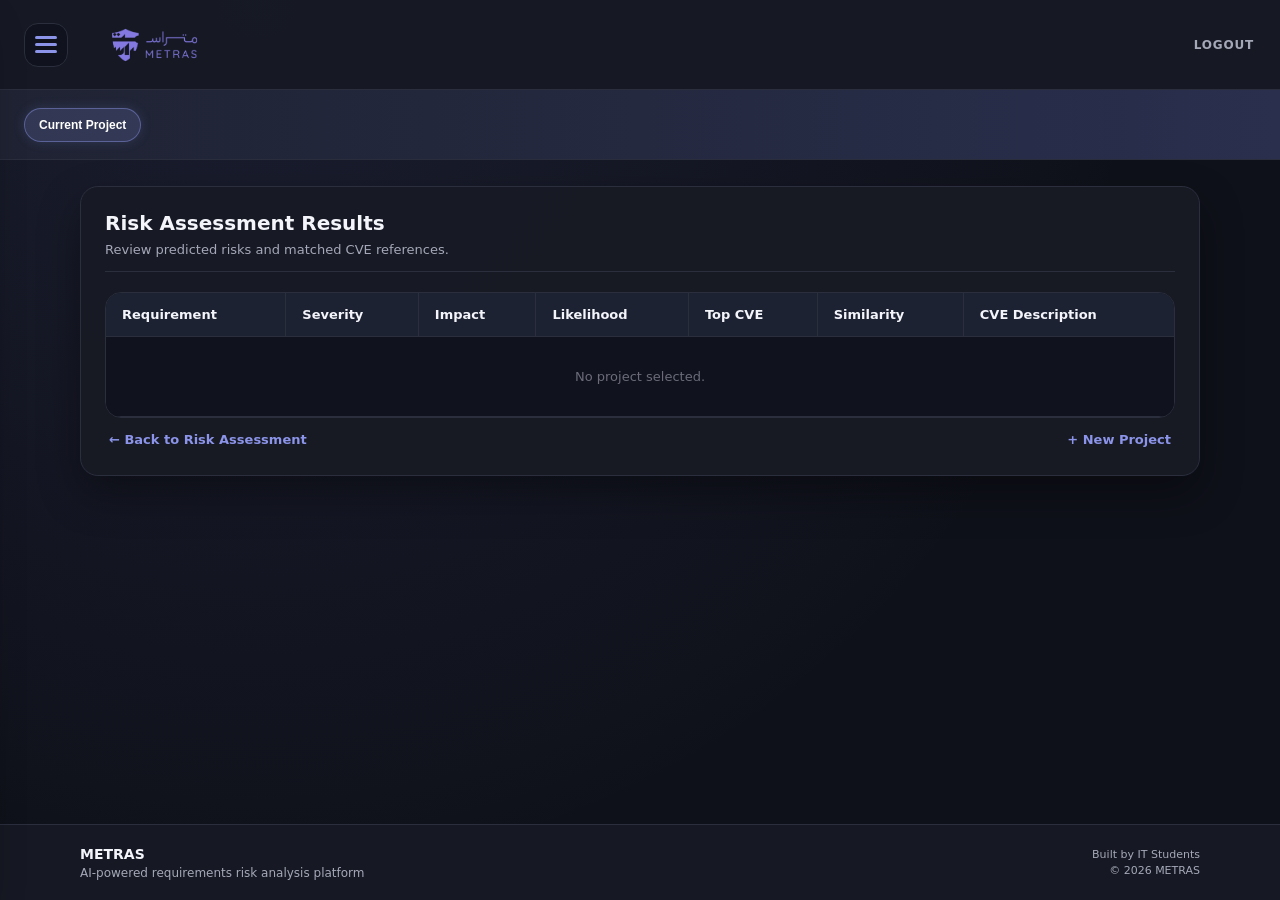
<file: Frontend/pages/results.html>
<!doctype html>
<html lang="en">
<head>
  <meta charset="UTF-8" />
  <meta name="viewport" content="width=device-width, initial-scale=1.0" />
  <title>METRAS | Results</title>
  <link rel="stylesheet" href="../css/styles.css" />
  <script src="../js/results.js" defer></script>
</head>

<body>

  <header class="topbar">
    <div class="brand">
      <button class="icon-btn" id="btnMenu" aria-label="Open menu">
        <span class="hamburger"></span>
      </button>

      <a href="projects.html" class="logo-link">
        <img src="../assets/logo.png" alt="METRAS Logo" class="logo-img">
      </a>
    </div>

    <nav class="topnav">
     <a class="navlink" href="index.html" id="navLogout">LOGOUT</a>
    </nav>
  </header>

  <section class="subbar">
    <div class="projects" role="tablist" aria-label="Projects">
      <button class="pill pill-active" id="currentProjectTab" type="button">
        Current Project
      </button>
    </div>
  </section>

  <main class="container">

    <section class="card results-card">

      <div class="results-head">
        <div>
          <h1 class="title">Risk Assessment Results</h1>
          <p class="subtitle">Review predicted risks and matched CVE references.</p>
        </div>

       
      </div>

      <div class="results-body">

        <div class="table-wrap">
          <table class="table-dark" aria-label="Risk assessment results table">
            <thead>
              <tr>
                <th>Requirement</th>
                <th>Severity</th>
                <th>Impact</th>
                <th>Likelihood</th>
                <th>Top CVE</th>
                <th>Similarity</th>
                <th>CVE Description</th>
              </tr>
            </thead>

            <tbody id="resultsTableBody"></tbody>
          </table>
        </div>

        <div class="results-footer">
          <a href="teamleader.html" class="back-link">
            ← Back to Risk Assessment
          </a>

          <a href="createProject.html" class="back-link">
            + New Project
          </a>
        </div>

      </div>

    </section>

  </main>

  <aside class="drawer" id="drawer" aria-hidden="true">
    <div class="drawer-head">
      <div class="drawer-title">Menu</div>
      <button class="icon-btn" id="btnCloseDrawer" aria-label="Close menu">✕</button>
    </div>

    <div class="drawer-body">
       <div class="drawer-body">
      <a href="projects.html" class="drawer-link">Projects</a>
  
 <a href="settings.html" class="drawer-link">Settings</a>
 <a href="index.html" class="drawer-link">Logout</a>
    </div>
    </div>
  </aside>

  <div class="backdrop" id="backdrop" hidden></div>
<footer class="footer">
  <div class="footer-container">
    <div class="footer-left">
      <div class="footer-logo">METRAS</div>
      <p class="footer-tagline">AI-powered requirements risk analysis platform</p>
    </div>

  
    <div class="footer-right">
      <p>Built by IT Students</p>
      <p>© 2026 METRAS</p>
    </div>
  </div>
</footer>
</body>
</html>
</file>
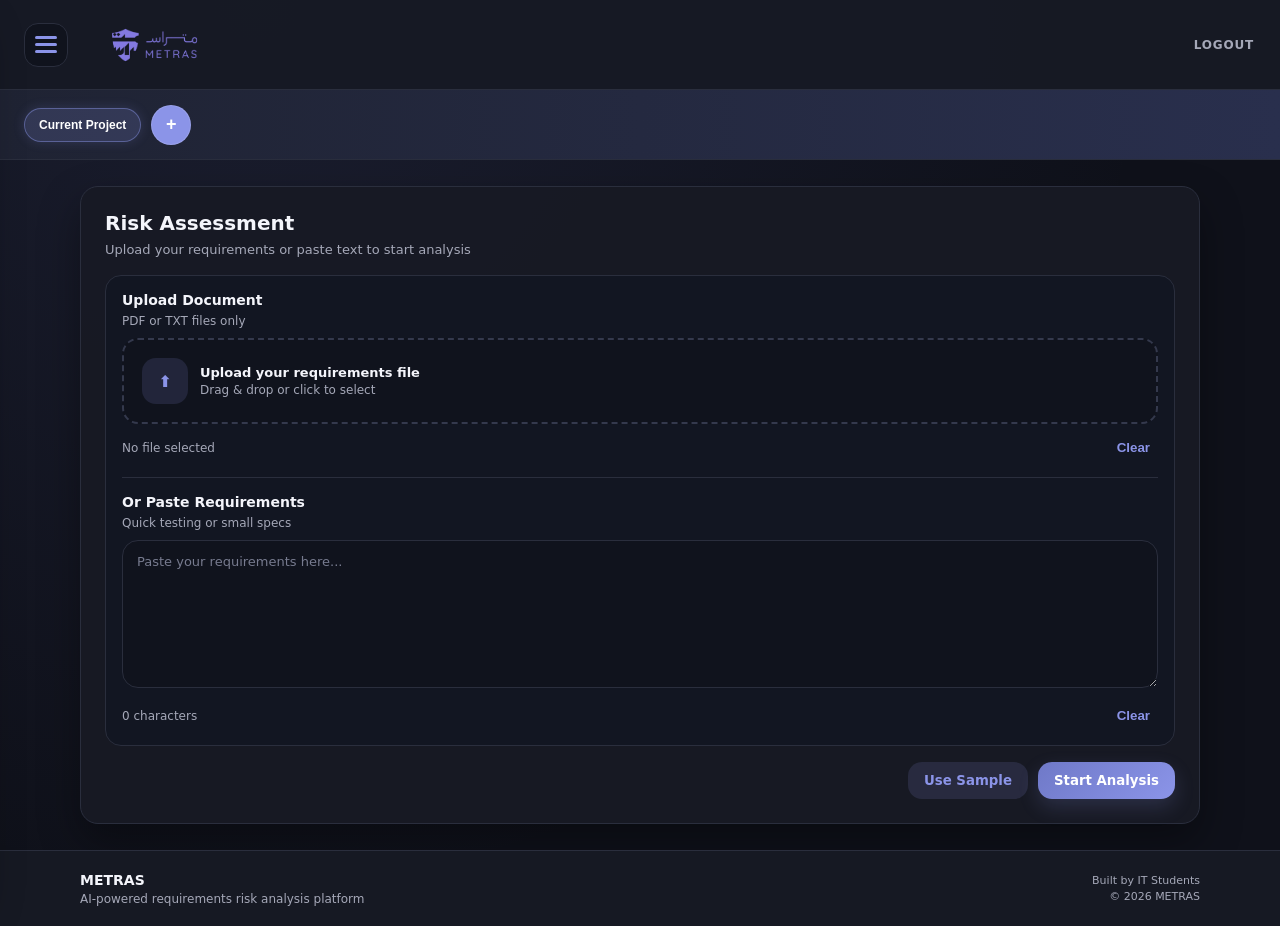
<file: Frontend/pages/teamleader.html>
<!doctype html>
<html lang="en">
<head>
  <meta charset="UTF-8" />
  <meta name="viewport" content="width=device-width, initial-scale=1.0" />
  <title>METRAS | Risk Assessment</title>
  <link rel="stylesheet" href="../css/styles.css" />
  <script src="../js/teamleader.js" defer></script>
</head>

<body>

  <!-- =========================
       TOP BAR
       ========================= -->
  <header class="topbar">

    <div class="brand">
      <!-- Hamburger -->
      <button class="icon-btn" id="btnMenu" aria-label="Open menu">
        <span class="hamburger"></span>
      </button>

      <!-- Logo -->
      <a href="projects.html" class="logo-link">
        <img src="../assets/logo.png" alt="METRAS Logo" class="logo-img">
      </a>
    </div>

    <nav class="topnav">
    <a class="navlink" href="index.html" id="navLogout">LOGOUT</a>
    </nav>

  </header>

  <!-- =========================
       SUB BAR (PROJECT)
       ========================= -->
  <section class="subbar">

    <div class="projects" role="tablist" aria-label="Projects">

     <button 
  class="pill pill-active" 
  id="currentProjectTab"
  role="tab"
  aria-selected="true"
>
  Current Project
</button>

      <button
        class="pill pill-add"
        onclick="window.location.href='createProject.html'"
        aria-label="Add project"
      >
        +
      </button>

    </div>

  </section>

  <!-- =========================
       MAIN
       ========================= -->
  <main class="container">

    <section class="card upload-card" id="inputSection">

      <div class="section-head">
        <h1 class="title">Risk Assessment</h1>
        <p class="subtitle">
          Upload your requirements or paste text to start analysis
        </p>
      </div>

      <!-- =========================
           INPUT AREA
           ========================= -->
      <div class="one-bar">

        <!-- Upload -->
        <div class="bar-section">

          <div class="pane-head">
            <h2 class="pane-title">Upload Document</h2>
            <p class="pane-sub">PDF or TXT files only</p>
          </div>

          <label class="dropzone" for="reqFile" id="dropzone">

            <div class="drop-icon">⬆</div>

            <div class="drop-text">
              <div class="drop-title">Upload your requirements file</div>
              <div class="drop-hint" id="fileHint">
                Drag & drop or click to select
              </div>
            </div>

            <input id="reqFile" type="file" accept=".pdf,.txt" hidden />

          </label>

          <div class="meta-row">
            <div class="meta" id="fileMeta">No file selected</div>
            <button class="link-btn" id="btnClearFile">Clear</button>
          </div>

          <div class="error-message" id="fileError" hidden></div>

        </div>

        <div class="bar-divider"></div>

        <!-- Text -->
        <div class="bar-section">

          <div class="pane-head">
            <h2 class="pane-title">Or Paste Requirements</h2>
            <p class="pane-sub">Quick testing or small specs</p>
          </div>

          <textarea
            id="reqText"
            class="textarea"
            placeholder="Paste your requirements here..."
            rows="8"
          ></textarea>

          <div class="meta-row">
            <div class="meta" id="textMeta">0 characters</div>
            <button class="link-btn" id="btnClearText">Clear</button>
          </div>

        </div>

      </div>

      <!-- =========================
           ACTIONS
           ========================= -->
      <div class="actions">
        <button class="btn btn-secondary" id="btnUseSample">
          Use Sample
        </button>

        <button class="btn btn-primary" id="btnAnalyze">
          Start Analysis
        </button>
      </div>

    </section>

  </main>

  <!-- =========================
       DRAWER
       ========================= -->
  <aside class="drawer" id="drawer">

    <div class="drawer-head">
      <div class="drawer-title">Menu</div>
      <button class="icon-btn" id="btnCloseDrawer">✕</button>
    </div>

    <div class="drawer-body">
      <a href="projects.html" class="drawer-link">Projects</a>
  
 <a href="settings.html" class="drawer-link">Settings</a>
 <a href="index.html" class="drawer-link">Logout</a>
    </div>

  </aside>

  <div class="backdrop" id="backdrop" hidden></div>
<footer class="footer">
  <div class="footer-container">
    <div class="footer-left">
      <div class="footer-logo">METRAS</div>
      <p class="footer-tagline">AI-powered requirements risk analysis platform</p>
    </div>



    <div class="footer-right">
      <p>Built by IT Students</p>
      <p>© 2026 METRAS</p>
    </div>
  </div>
</footer>
<script>
  document.addEventListener("DOMContentLoaded", () => {
    const currentProjectTab = document.getElementById("currentProjectTab");
    const currentProject = JSON.parse(localStorage.getItem("metras_current_project"));

    if (currentProject && currentProjectTab) {
      currentProjectTab.textContent = currentProject.name;
    }
  });
</script>
</body>
</html>
</file>
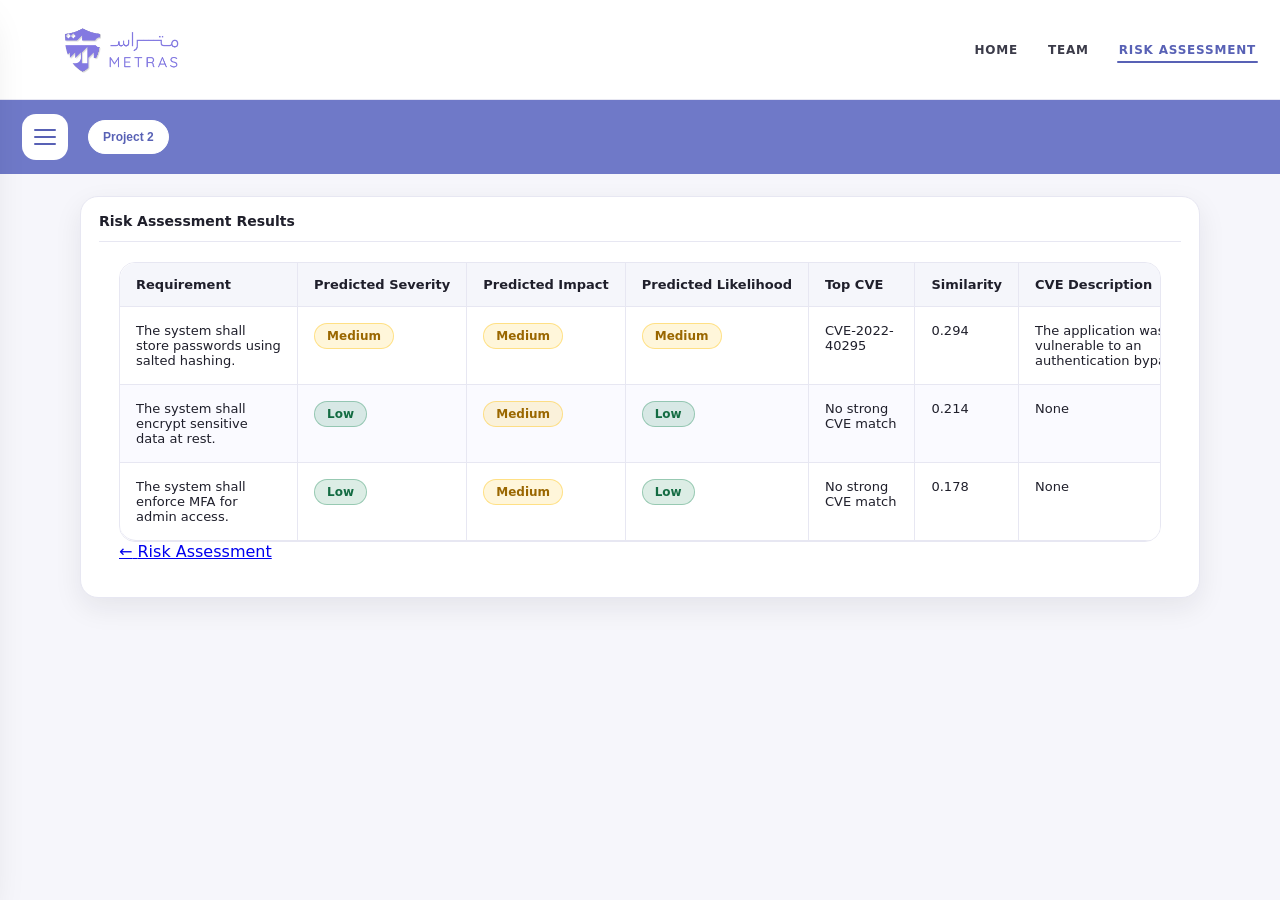
<file: Metras/pages/results.html>
<!doctype html>
<html lang="en">
<head>
  <meta charset="UTF-8" />
  <meta name="viewport" content="width=device-width, initial-scale=1.0" />
  <title>METRAS | Results</title>
  <link rel="stylesheet" href="../css/styles.css" />
  <script src="../js/results.js" defer></script>
</head>

<body>
  <!-- Top bar -->
  <header class="topbar">
    <div class="brand">
      <a href="team-leader.html" class="logo-link">
        <img src="../assets/logo.png" alt="METRAS Logo" class="logo-img">
      </a>
    </div>

    <nav class="topnav">
      <a class="navlink" href="#">HOME</a>
      <a class="navlink" href="#">TEAM</a>
      <a class="navlink active" href="#">RISK ASSESSMENT</a>
    </nav>
  </header>

  <!-- Sub header (same as team-leader) -->
  <section class="subbar">
    <button class="icon-btn" id="btnMenu" aria-label="Open menu">
      <span class="hamburger"></span>
    </button>

    <div class="projects" role="tablist" aria-label="Projects">
      <button class="pill pill-active" type="button" aria-selected="true">Project 2</button>

    </div>
  </section>

  <main class="container">
    <section class="card results-card">
      <!-- back row (not a button) -->
    

      <div class="results-head">
        <h2 class="pane-title">Risk Assessment Results</h2>
      </div>

      <div class="results-body">
        <div class="table-shell">
          <div class="table-wrap">
            <table class="table-dark" aria-label="Risk assessment results table">
              <thead>
                <tr>
                  <th>Requirement</th>
                  <th>Predicted Severity</th>
                  <th>Predicted Impact</th>
                  <th>Predicted Likelihood</th>
                  <th>Top CVE</th>
                  <th>Similarity</th>
                  <th>CVE Description</th>
                </tr>
              </thead>
              <tbody id="resultsTableBody"></tbody>
            </table>
          </div>
        </div>
        <div class="results-footer">
    <a href="team-leader.html" class="back-link">
      <span class="back-arrow">←</span>
      <span>Risk Assessment</span>
    </a>
  </div>
      </div>
    </section>
  </main>

  <!-- Drawer (same component) -->
  <aside class="drawer" id="drawer" aria-hidden="true">
    <div class="drawer-head">
      <div class="drawer-title">Menu</div>
      <button class="icon-btn" id="btnCloseDrawer" aria-label="Close menu">✕</button>
    </div>
    <div class="drawer-body">
      <a href="team-leader.html" class="drawer-link">Risk Assessment</a>
      <a href="#" class="drawer-link">Team</a>
      <a href="#" class="drawer-link">Projects</a>
      <a href="#" class="drawer-link">Settings</a>
    </div>
  </aside>

  <div class="backdrop" id="backdrop" hidden></div>
</body>
</html>
</file>
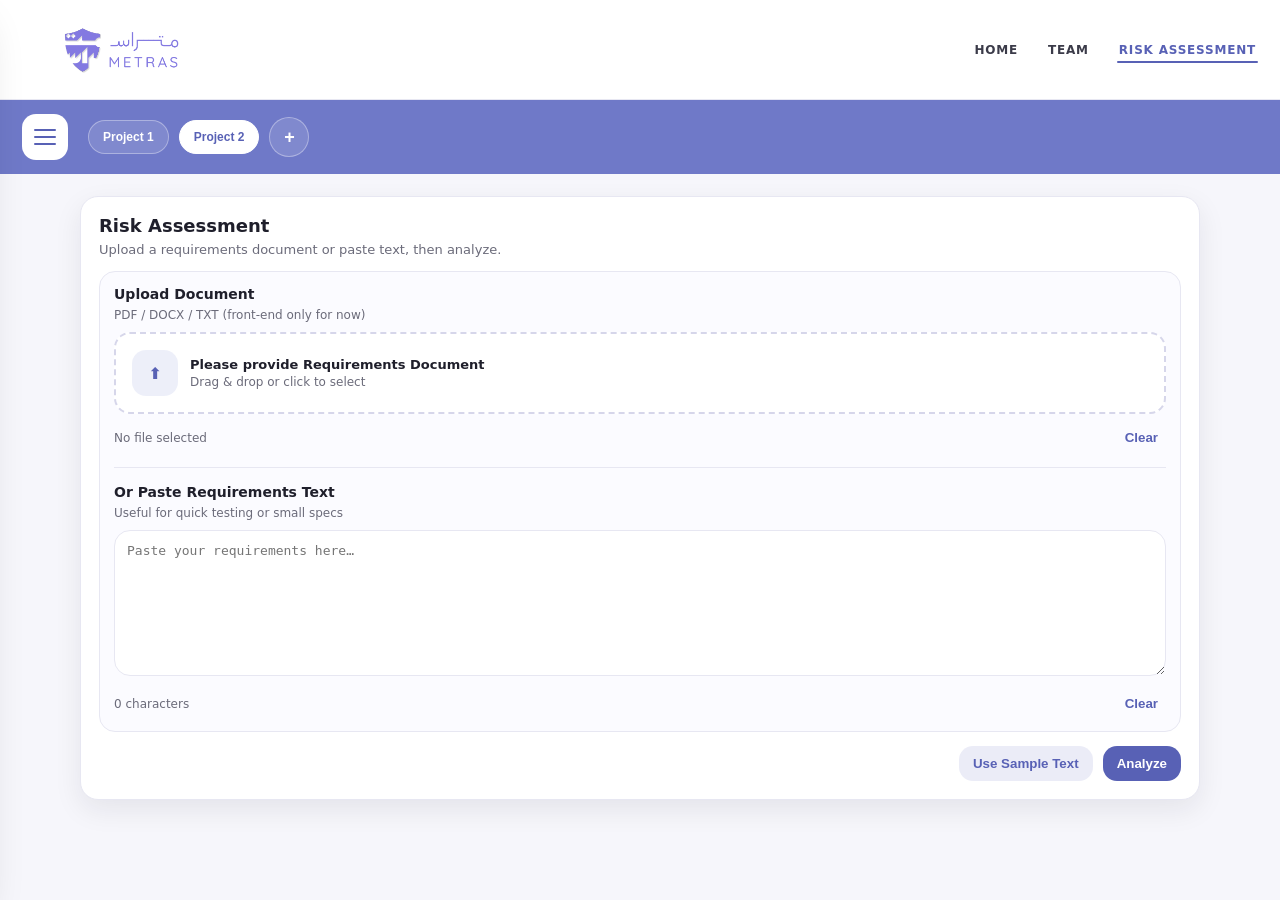
<file: Metras/pages/team-leader.html>
<!doctype html>
<html lang="en">
<head>
  <meta charset="UTF-8" />
  <meta name="viewport" content="width=device-width, initial-scale=1.0" />
  <title>METRAS | Team Leader</title>
  <link rel="stylesheet" href="../css/styles.css" />
  <script src="../js/team-leader.js" defer></script>
</head>

<body>
  <!-- Top bar -->
  <header class="topbar">
  <div class="brand">
    <a href="team-leader.html" class="logo-link">
      <img src="../assets/logo.png" alt="METRAS Logo" class="logo-img">
    </a>
  </div>

<nav class="topnav">
  <a class="navlink" href="#">HOME</a>
  <a class="navlink" href="#">TEAM</a>
  <a class="navlink active" href="#">RISK ASSESSMENT</a>
</nav>
  </header>

  <!-- Sub header -->
  <section class="subbar">
    <button class="icon-btn" id="btnMenu" aria-label="Open menu">
      <span class="hamburger"></span>
    </button>

    <div class="projects" role="tablist" aria-label="Projects">
      <button class="pill" data-project="Project 1" role="tab">Project 1</button>
      <button class="pill pill-active" data-project="Project 2" role="tab" aria-selected="true">Project 2</button>
      <button class="pill pill-add" id="btnAddProject" aria-label="Add project">+</button>
    </div>
  </section>

  <main class="container">
  <!-- Upload / Text input -->
  <section class="card upload-card" id="inputSection">
    <div class="section-head">
      <h1 class="title">Risk Assessment</h1>
      <p class="subtitle">Upload a requirements document or paste text, then analyze.</p>
    </div>

    <!-- stacked layout -->
    <div class="one-bar">
  <!-- Upload Document -->
  <div class="bar-section">
    <div class="pane-head">
      <h2 class="pane-title">Upload Document</h2>
      <p class="pane-sub">PDF / DOCX / TXT (front-end only for now)</p>
    </div>

    <label class="dropzone" for="reqFile" id="dropzone">
      <div class="drop-icon" aria-hidden="true">⬆</div>
      <div class="drop-text">
        <div class="drop-title">Please provide Requirements Document</div>
        <div class="drop-hint" id="fileHint">Drag & drop or click to select</div>
      </div>
      <input id="reqFile" type="file" accept=".pdf,.doc,.docx,.txt" hidden />
    </label>

    <div class="meta-row">
      <div class="meta" id="fileMeta">No file selected</div>
      <button class="link-btn" id="btnClearFile" type="button">Clear</button>
    </div>
  </div>

  <div class="bar-divider"></div>

  <!-- Paste Text -->
  <div class="bar-section">
    <div class="pane-head">
      <h2 class="pane-title">Or Paste Requirements Text</h2>
      <p class="pane-sub">Useful for quick testing or small specs</p>
    </div>

    <textarea
      id="reqText"
      class="textarea"
      placeholder="Paste your requirements here…"
      rows="8"
    ></textarea>

    <div class="meta-row">
      <div class="meta" id="textMeta">0 characters</div>
      <button class="link-btn" id="btnClearText" type="button">Clear</button>
    </div>
  </div>
</div>

    <div class="actions">
      <button class="btn btn-secondary" id="btnUseSample" type="button">Use Sample Text</button>
      <button class="btn btn-primary" id="btnAnalyze" type="button">Analyze</button>
    </div>
  </section>

  <!-- Results Section (hidden until analyze) -->
  <section class="card results-card" id="resultsSection" hidden>
    <div class="results-head">
      <h2 class="pane-title">Risk Assessment Results</h2>
      <div class="loading" id="loading">
        <span>Loading analysis</span>
        <span class="spinner" aria-hidden="true"></span>
      </div>
    </div>

    <div class="results-body" id="resultsBody">
      <!-- table will be injected here -->
    </div>
  </section>
</main>

  <!-- simple drawer (placeholder) -->
  <aside class="drawer" id="drawer" aria-hidden="true">
    <div class="drawer-head">
      <div class="drawer-title">Menu</div>
      <button class="icon-btn" id="btnCloseDrawer" aria-label="Close menu">✕</button>
    </div>
    <div class="drawer-body">
      <a href="#" class="drawer-link">Projects</a>
      <a href="#" class="drawer-link">Team</a>
      <a href="#" class="drawer-link">Risk Assessment</a>
      <a href="#" class="drawer-link">Settings</a>
    </div>
  </aside>

  <div class="backdrop" id="backdrop" hidden></div>
</body>
</html>
</file>
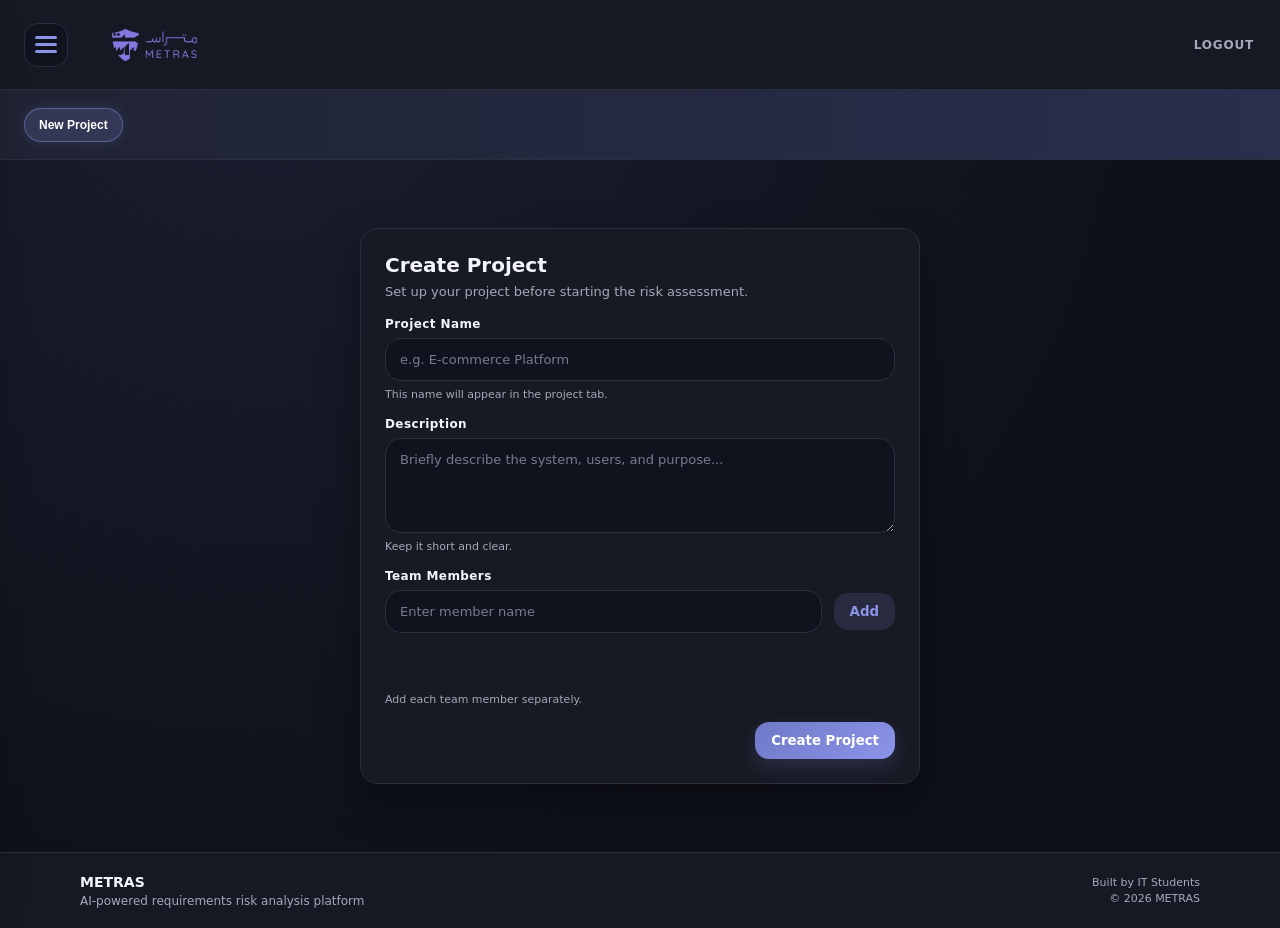
<file: Metras-main/Frontend/pages/createProject.html>
<!doctype html>
<html lang="en">
<head>
  <meta charset="UTF-8" />
  <meta name="viewport" content="width=device-width, initial-scale=1.0" />

  <title>METRAS | Create Project</title>

  <link rel="stylesheet" href="../css/styles.css" />
  <script src="../js/createProject.js" defer></script>
</head>

<body>

  <header class="topbar">
    <div class="brand">
      <button class="icon-btn" id="btnMenu" aria-label="Open menu">
        <span class="hamburger"></span>
      </button>

      <a href="projects.html" class="logo-link">
        <img src="../assets/logo.png" alt="METRAS Logo" class="logo-img">
      </a>
    </div>

    <nav class="topnav">
      <a class="navlink" href="index.html" id="navLogout">LOGOUT</a>
    </nav>
  </header>

  <section class="subbar">
    <div class="projects" role="tablist" aria-label="Projects">
      <button class="pill pill-active" type="button">
        New Project
      </button>
    </div>
  </section>

  <main class="container">

    <section class="card upload-card create-card">

      <div class="section-head">
        <h1 class="title">Create Project</h1>
        <p class="subtitle">
          Set up your project before starting the risk assessment.
        </p>
      </div>

      <div class="form-grid">

        <div class="field">
          <label class="label" for="projectName">Project Name</label>
          <input
            class="input"
            id="projectName"
            type="text"
            placeholder="e.g. E-commerce Platform"
            autocomplete="off"
          >
          <span class="hint">This name will appear in the project tab.</span>
        </div>

        <div class="field">
          <label class="label" for="projectDesc">Description</label>
          <textarea
            class="textarea textarea-lg"
            id="projectDesc"
            rows="4"
            placeholder="Briefly describe the system, users, and purpose..."
          ></textarea>
          <span class="hint">Keep it short and clear.</span>
        </div>

      <div class="field">
  <label class="label" for="memberName">Team Members</label>

  <div class="member-input-row">
    <input
      class="input"
      id="memberName"
      type="text"
      placeholder="Enter member name"
      autocomplete="off"
    >

    <button class="btn btn-secondary" id="btnAddMember" type="button">
      Add
    </button>
  </div>

  <div class="members-list" id="membersList"></div>

  <span class="hint">
    Add each team member separately.
  </span>
</div>

      </div>

      <div class="error-message" id="projectError" hidden></div>

      <div class="actions">
        <button class="btn btn-primary" id="btnCreateProject" type="button">
          Create Project
        </button>
      </div>

    </section>

  </main>

  <aside class="drawer" id="drawer" aria-hidden="true">
    <div class="drawer-head">
      <div class="drawer-title">Menu</div>
      <button class="icon-btn" id="btnCloseDrawer" aria-label="Close menu">
        ✕
      </button>
    </div>

    <div class="drawer-body">
      <a href="projects.html" class="drawer-link">Projects</a>
      <a href="settings.html" class="drawer-link">Settings</a>
      <a href="index.html" class="drawer-link">Logout</a>
    </div>
  </aside>

  <div class="backdrop" id="backdrop" hidden></div>

  <footer class="footer">
    <div class="footer-container">
      <div class="footer-left">
        <div class="footer-logo">METRAS</div>
        <p class="footer-tagline">AI-powered requirements risk analysis platform</p>
      </div>

      <div class="footer-right">
        <p>Built by IT Students</p>
        <p>© 2026 METRAS</p>
      </div>
    </div>
  </footer>

</body>
</html>
</file>
<file: Frontend/css/styles.css>
:root{
  --bg: #0f111a;
  --card: #171a24;
  --card-2: #121622;
  --input: #10131d;
  --text: #f4f5fb;
  --muted: #a5a8b8;
  --border: #2a2e3d;

  --primary: #6f79c8;
  --primary-2: #8b94e8;

  --success: #6ee7a8;
  --warning: #ffd36a;
  --danger: #ff8a96;
  --info: #93c5fd;

  --shadow: 0 18px 40px rgba(0, 0, 0, 0.35);

  --r-2xl: 18px;
  --r-xl: 16px;
  --r-lg: 14px;
  --r-md: 12px;
}

*{
  box-sizing: border-box;
}

html,
body{
  min-height: 100%;
}

body{
  margin: 0;
  font-family: system-ui, -apple-system, Segoe UI, Roboto, Arial, sans-serif;
  color: var(--text);

  display: flex;
  flex-direction: column;
  min-height: 100vh;

  background:
    radial-gradient(circle at 20% 0%, rgba(111,121,200,0.12), transparent 65%),
    var(--bg);
  background-repeat: no-repeat;
  background-size: cover;
}

/* =========================
   TOP BAR
   ========================= */

.topbar{
  height: 90px;
  background: rgba(23, 26, 36, 0.95);
  border-bottom: 1px solid var(--border);
  display: flex;
  align-items: center;
  justify-content: space-between;
  padding: 0 24px;
  flex-shrink: 0;
}

.brand{
  display: flex;
  align-items: center;
  gap: 12px;
  min-width: 180px;
}

.logo-link{
  display: inline-flex;
  align-items: center;
  text-decoration: none;
  line-height: 0;
}

.logo-img{
  height: 150px;
  width: auto;
  display: block;
  object-fit: contain;
}

.topnav{
  display: flex;
  align-items: center;
  gap: 26px;
}

.navlink{
  text-decoration: none;
  color: var(--muted);
  font-weight: 800;
  font-size: 12px;
  letter-spacing: 0.8px;
  padding: 10px 2px;
  position: relative;
  cursor: pointer;
}

.navlink:hover,
.navlink.active{
  color: var(--primary-2);
}

.navlink.active::after{
  content: "";
  position: absolute;
  left: 0;
  right: 0;
  bottom: 4px;
  height: 2px;
  border-radius: 2px;
  background: var(--primary-2);
}

/* =========================
   SUB BAR
   ========================= */

.subbar{
  height: 70px;
  flex-shrink: 0;
  background: linear-gradient(90deg, #1f2333, #292f4d);
  border-bottom: 1px solid var(--border);
  display: flex;
  align-items: center;
  padding: 0 24px;
}

.projects{
  display: flex;
  align-items: center;
  gap: 10px;
  flex-wrap: wrap;
}

.pill{
  border: 1px solid rgba(255,255,255,0.12);
  background: rgba(255,255,255,0.06);
  color: var(--muted);
  padding: 9px 14px;
  border-radius: 999px;
  font-weight: 800;
  font-size: 12px;
  cursor: pointer;
  transition: 0.2s ease;
}

.pill:hover{
  transform: translateY(-1px);
  background: rgba(139,148,232,0.12);
  color: #fff;
}

.pill-active{
  background: rgba(139,148,232,0.18);
  color: #fff;
  border-color: rgba(139,148,232,0.45);
  box-shadow: 0 0 12px rgba(139,148,232,0.18);
}

.pill-add{
  width: 40px;
  height: 40px;
  padding: 0;
  display: grid;
  place-items: center;
  font-size: 18px;
  background: var(--primary-2);
  color: #fff;
}

/* =========================
   HAMBURGER / ICON BUTTON
   ========================= */

.icon-btn{
  width: 44px;
  height: 44px;
  border-radius: 14px;
  border: 1px solid var(--border);
  background: var(--input);
  display: grid;
  place-items: center;
  cursor: pointer;
  transition: 0.2s ease;
  color: #fff;
}

.icon-btn:hover{
  background: var(--primary-2);
}

.hamburger{
  width: 22px;
  height: 2.5px;
  background: var(--primary-2);
  position: relative;
  display: block;
  border-radius: 2px;
}

.hamburger::before,
.hamburger::after{
  content: "";
  position: absolute;
  left: 0;
  width: 22px;
  height: 2.5px;
  background: var(--primary-2);
  border-radius: 2px;
}

.hamburger::before{ top: -7px; }
.hamburger::after{ top: 7px; }

.icon-btn:hover .hamburger,
.icon-btn:hover .hamburger::before,
.icon-btn:hover .hamburger::after{
  background: #fff;
}

/* =========================
   LAYOUT
   ========================= */

.container{
  width: min(1120px, calc(100% - 44px));
  margin: 26px auto;
  display: flex;
  flex-direction: column;
  gap: 18px;
  flex: 1;
}

.card{
  background: rgba(23, 26, 36, 0.96);
  border: 1px solid var(--border);
  border-radius: var(--r-2xl);
  box-shadow: var(--shadow);
}

.upload-card,
.results-card{
  padding: 24px;
}

.create-card{
  max-width: 560px;
  margin: 42px auto;
  width: 100%;
}

.section-head{
  margin-bottom: 18px;
}

.title{
  margin: 0;
  font-size: 20px;
  font-weight: 900;
  color: var(--text);
}

.subtitle{
  margin: 7px 0 0;
  color: var(--muted);
  font-size: 13px;
}

.section-title{
  text-align: center;
  font-size: 32px;
  font-weight: 900;
  margin: 0 0 16px;
}

.section-subtitle{
  text-align: center;
  color: var(--muted);
  margin: 0 0 48px;
  font-size: 16px;
}

/* =========================
   FORMS
   ========================= */

.form-grid{
  display: flex;
  flex-direction: column;
  gap: 16px;
}

.field{
  display: flex;
  flex-direction: column;
  gap: 7px;
}

.label{
  font-size: 12px;
  font-weight: 900;
  color: var(--text);
  letter-spacing: 0.4px;
}

.hint{
  font-size: 11px;
  color: var(--muted);
}

.input,
.textarea,
select{
  width: 100%;
  background: var(--input);
  color: var(--text);
  border: 1px solid var(--border);
  border-radius: var(--r-xl);
  padding: 13px 14px;
  font-size: 13px;
  outline: none;
  font-family: inherit;
}

.textarea{
  resize: vertical;
}

.textarea-lg{
  min-height: 95px;
}

.input::placeholder,
.textarea::placeholder{
  color: #777b8f;
}

.input:focus,
.textarea:focus,
select:focus{
  border-color: var(--primary-2);
  box-shadow: 0 0 0 3px rgba(139,148,232,0.18);
}

/* =========================
   UPLOAD / ANALYSIS
   ========================= */

.one-bar{
  border: 1px solid var(--border);
  border-radius: var(--r-xl);
  background: var(--card-2);
  padding: 16px;
  display: flex;
  flex-direction: column;
  gap: 16px;
}

.bar-section{
  background: transparent;
}

.pane-head{
  margin-bottom: 10px;
}

.pane-title{
  margin: 0;
  font-size: 14px;
  font-weight: 900;
  color: var(--text);
}

.pane-sub{
  margin: 6px 0 0;
  color: var(--muted);
  font-size: 12px;
}

.bar-divider{
  height: 1px;
  background: var(--border);
}

.dropzone{
  display: flex;
  align-items: center;
  gap: 12px;
  border: 2px dashed #34394d;
  border-radius: var(--r-xl);
  padding: 18px;
  background: var(--input);
  cursor: pointer;
  transition: 0.2s ease;
}

.dropzone:hover{
  border-color: var(--primary-2);
  background: #131827;
  transform: translateY(-1px);
}

.drop-icon{
  width: 46px;
  height: 46px;
  border-radius: 14px;
  display: grid;
  place-items: center;
  background: rgba(139,148,232,0.14);
  color: var(--primary-2);
  font-weight: 900;
}

.drop-text{
  display: flex;
  flex-direction: column;
}

.drop-title{
  font-weight: 900;
  font-size: 13px;
}

.drop-hint{
  color: var(--muted);
  font-size: 12px;
  margin-top: 3px;
}

.meta-row{
  display: flex;
  align-items: center;
  justify-content: space-between;
  margin-top: 10px;
}

.meta{
  color: var(--muted);
  font-size: 12px;
}

.link-btn{
  border: none;
  background: transparent;
  color: var(--primary-2);
  font-weight: 900;
  cursor: pointer;
  padding: 6px 8px;
  border-radius: 10px;
}

.link-btn:hover{
  background: rgba(139,148,232,0.12);
}

/* =========================
   BUTTONS
   ========================= */

.actions{
  display: flex;
  justify-content: flex-end;
  gap: 10px;
  margin-top: 16px;
  flex-wrap: wrap;
}

.btn{
  border: none;
  border-radius: var(--r-lg);
  padding: 11px 16px;
  font-weight: 900;
  cursor: pointer;
  transition: 0.2s ease;
  text-decoration: none;
  display: inline-flex;
  align-items: center;
  justify-content: center;
  font-family: inherit;
}

.btn:hover{
  transform: translateY(-1px);
}

.btn-primary{
  background: linear-gradient(135deg, #6f79c8, #8b94e8);
  color: #fff;
  box-shadow: 0 8px 20px rgba(139,148,232,0.18);
}

.btn-secondary{
  background: rgba(139,148,232,0.14);
  color: var(--primary-2);
}

.btn-secondary:hover{
  background: rgba(139,148,232,0.22);
}

.btn-danger{
  background: rgba(220,53,69,0.18);
  color: var(--danger);
}

.btn-full{
  width: 100%;
}

.btn-large{
  padding: 14px 28px;
  font-size: 14px;
}

/* =========================
   ALERTS / LOADING
   ========================= */

.error-message{
  margin-top: 12px;
  padding: 11px 13px;
  border-radius: 12px;
  background: rgba(220,53,69,0.14);
  border: 1px solid rgba(220,53,69,0.35);
  color: var(--danger);
  font-size: 12px;
  font-weight: 800;
}

.success-message{
  margin-top: 12px;
  padding: 11px 13px;
  border-radius: 12px;
  background: rgba(25,135,84,0.14);
  border: 1px solid rgba(25,135,84,0.35);
  color: var(--success);
  font-size: 12px;
  font-weight: 800;
}

.loading,
.login-loading{
  display: none;
  align-items: center;
  gap: 10px;
  color: var(--muted);
  font-size: 12px;
  font-weight: 800;
}

.spinner{
  width: 14px;
  height: 14px;
  border-radius: 50%;
  border: 2px solid #34394d;
  border-top-color: var(--primary-2);
  animation: spin 0.9s linear infinite;
}

@keyframes spin{
  to{ transform: rotate(360deg); }
}

/* =========================
   DRAWER
   ========================= */

.drawer{
  position: fixed;
  top: 0;
  left: 0;
  height: 100vh;
  width: 320px;
  background: linear-gradient(180deg, #1d2232, #111522);
  color: #fff;
  box-shadow: 0 20px 40px rgba(0,0,0,0.3);
  transform: translateX(-105%);
  transition: transform 200ms ease;
  z-index: 20;
  border-top-right-radius: 24px;
  border-bottom-right-radius: 24px;
}

.drawer.open{
  transform: translateX(0);
}

.drawer-head{
  height: 88px;
  display: flex;
  align-items: center;
  justify-content: space-between;
  padding: 0 20px;
  border-bottom: 1px solid rgba(255,255,255,0.12);
}

.drawer-title{
  font-weight: 900;
  font-size: 15px;
  letter-spacing: 1px;
}

.drawer-body{
  padding: 18px;
  display: flex;
  flex-direction: column;
  gap: 10px;
}

.drawer-link,
.drawer-logout,
.theme-toggle-drawer{
  padding: 12px 14px;
  border-radius: 14px;
  text-decoration: none;
  color: #fff;
  font-weight: 800;
  transition: 0.2s ease;
  background: transparent;
  border: none;
  text-align: left;
  cursor: pointer;
  font-family: inherit;
}

.drawer-link:hover,
.drawer-link.active{
  background: rgba(139,148,232,0.18);
  transform: translateX(4px);
}

.drawer-logout{
  margin-top: 20px;
  color: var(--danger);
  background: rgba(220,53,69,0.12);
}

.theme-toggle-drawer{
  color: var(--primary-2);
  background: rgba(139,148,232,0.1);
}

.backdrop{
  position: fixed;
  inset: 0;
  background: rgba(0,0,0,0.45);
  z-index: 15;
}

/* =========================
   PROJECTS PAGE
   ========================= */

.projects-header{
  display: flex;
  justify-content: space-between;
  align-items: center;
  gap: 16px;
  flex-wrap: wrap;
}

.projects-grid{
  display: grid;
  grid-template-columns: repeat(auto-fill, minmax(280px, 1fr));
  gap: 18px;
  margin-top: 20px;
}

.project-card{
  background: rgba(23, 26, 36, 0.96);
  border: 1px solid var(--border);
  border-radius: var(--r-2xl);
  padding: 18px;
  transition: 0.2s ease;
  box-shadow: var(--shadow);
}

.project-card:hover{
  transform: translateY(-4px);
  border-color: var(--primary-2);
}

.project-top,
.task-header{
  display: flex;
  justify-content: space-between;
  align-items: center;
  gap: 12px;
}

.project-name,
.task-title{
  font-weight: 900;
  font-size: 15px;
  color: var(--text);
}

.project-desc,
.task-desc{
  margin-top: 10px;
  font-size: 12px;
  color: var(--muted);
  line-height: 1.5;
}

.project-meta,
.task-meta{
  margin-top: 10px;
  font-size: 11px;
  color: var(--muted);
}

.project-actions,
.task-actions{
  margin-top: 14px;
  display: flex;
  justify-content: flex-end;
  gap: 8px;
  flex-wrap: wrap;
}

.empty-state{
  color: var(--muted);
  font-size: 13px;
  padding: 22px;
  border: 1px dashed #34394d;
  border-radius: var(--r-xl);
  background: var(--input);
  text-align: center;
}

/* =========================
   STATUS / CHIPS
   ========================= */

.status,
.task-status,
.chip{
  display: inline-flex;
  align-items: center;
  padding: 5px 12px;
  border-radius: 999px;
  font-weight: 900;
  font-size: 12px;
  border: 1px solid transparent;
  text-transform: capitalize;
}

.status.draft,
.status-open{
  background: rgba(165,168,184,0.18);
  color: #c9ccda;
}

.status.in-progress,
.status-progress{
  background: rgba(59,130,246,0.18);
  color: var(--info);
}

.status.analyzed,
.status-review,
.status-pending{
  background: rgba(139,148,232,0.18);
  color: #c4c9ff;
}

.status.completed{
  background: rgba(34,197,94,0.18);
  color: #86efac;
}

.status.archived{
  background: rgba(100,116,139,0.18);
  color: #cbd5e1;
}

.chip-high{
  background: rgba(220,53,69,0.16);
  border-color: rgba(220,53,69,0.35);
  color: var(--danger);
}

.chip-medium{
  background: rgba(255,193,7,0.15);
  border-color: rgba(255,193,7,0.35);
  color: var(--warning);
}

.chip-low{
  background: rgba(25,135,84,0.16);
  border-color: rgba(25,135,84,0.35);
  color: var(--success);
}

/* =========================
   RESULTS / TABLE
   ========================= */

.results-head{
  display: flex;
  align-items: center;
  justify-content: space-between;
  gap: 12px;
  padding-bottom: 14px;
  border-bottom: 1px solid var(--border);
}

.results-body{
  padding: 20px 0 0;
  background: transparent;
}

.table-wrap{
  width: 100%;
  overflow-x: auto;
  border-radius: 16px;
  border: 1px solid var(--border);
  background: var(--input);
}

.table-dark{
  width: 100%;
  border-collapse: separate;
  border-spacing: 0;
  min-width: 950px;
}

.table-dark thead th{
  background: #1d2232;
  color: var(--text);
  font-size: 13px;
  font-weight: 900;
  text-align: left;
  padding: 14px 16px;
  border-bottom: 1px solid var(--border);
  white-space: nowrap;
}

.table-dark tbody tr{
  background: var(--input);
}

.table-dark tbody tr:nth-child(even){
  background: #141824;
}

.table-dark tbody tr:hover{
  background: #1d2232;
}

.table-dark tbody td{
  color: var(--text);
  font-size: 13px;
  padding: 16px;
  border-bottom: 1px solid var(--border);
  vertical-align: top;
}

.table-dark thead th:not(:last-child),
.table-dark tbody td:not(:last-child){
  border-right: 1px solid var(--border);
}

.results-footer{
  display: flex;
  justify-content: space-between;
  align-items: center;
  padding: 14px 4px 4px;
  gap: 12px;
  flex-wrap: wrap;
}

.back-link{
  color: var(--primary-2);
  text-decoration: none;
  font-weight: 900;
  font-size: 13px;
}

.back-link:hover{
  text-decoration: underline;
}

.cell-wrap{
  max-width: 320px;
  line-height: 1.5;
}

.cell-muted{
  color: var(--muted);
}

.mono{
  font-family: ui-monospace, SFMono-Regular, Menlo, Monaco, Consolas, monospace;
}

/* =========================
   TASKS / MEMBERS
   ========================= */

.tasks-grid{
  display: flex;
  flex-direction: column;
  gap: 16px;
}

.task-card{
  background: var(--input);
  border: 1px solid var(--border);
  border-radius: var(--r-xl);
  padding: 16px;
}

.members-list{
  display: flex;
  flex-wrap: wrap;
  gap: 12px;
  margin-top: 16px;
}

.member-card{
  background: var(--input);
  border: 1px solid var(--border);
  border-radius: var(--r-lg);
  padding: 12px 16px;
  display: flex;
  align-items: center;
  gap: 12px;
}

.member-name{
  font-weight: 800;
  font-size: 13px;
}

/* =========================
   CHATBOT
   ========================= */

.chat-container{
  display: flex;
  flex-direction: column;
  gap: 14px;
}

.chat-messages{
  min-height: 360px;
  max-height: 520px;
  overflow-y: auto;
  background: var(--input);
  border: 1px solid var(--border);
  border-radius: var(--r-xl);
  padding: 16px;
  display: flex;
  flex-direction: column;
  gap: 12px;
}

.message{
  max-width: 80%;
  padding: 12px 14px;
  border-radius: 16px;
  font-size: 13px;
  line-height: 1.5;
}

.message-bot{
  align-self: flex-start;
  background: rgba(139,148,232,0.14);
  border: 1px solid rgba(139,148,232,0.22);
  color: var(--text);
}

.message-user{
  align-self: flex-end;
  background: linear-gradient(135deg, #6f79c8, #8b94e8);
  color: #fff;
}

.chat-input-area{
  display: flex;
  gap: 10px;
}

.chat-input{
  flex: 1;
}

/* =========================
   MODAL
   ========================= */

.modal{
  position: fixed;
  inset: 0;
  background: rgba(0,0,0,0.7);
  display: flex;
  align-items: center;
  justify-content: center;
  z-index: 1000;
  padding: 20px;
}

.modal-content{
  background: rgba(23, 26, 36, 0.98);
  border: 1px solid var(--border);
  border-radius: var(--r-2xl);
  width: 100%;
  max-width: 520px;
  box-shadow: var(--shadow);
}

.modal-header{
  display: flex;
  justify-content: space-between;
  align-items: center;
  padding: 20px 24px;
  border-bottom: 1px solid var(--border);
}

.modal-header h2{
  margin: 0;
  font-size: 18px;
}

.modal-close{
  background: transparent;
  border: none;
  font-size: 24px;
  color: var(--muted);
  cursor: pointer;
}

.modal-body{
  padding: 24px;
  display: flex;
  flex-direction: column;
  gap: 16px;
}

.modal-footer{
  display: flex;
  justify-content: flex-end;
  gap: 12px;
  padding: 16px 24px;
  border-top: 1px solid var(--border);
}

/* =========================
   LOGIN PAGE
   ========================= */

.login-body{
  min-height: 100vh;
  display: flex;
  flex-direction: column;
}

.login-main{
  flex: 1;
  display: flex;
  align-items: center;
  justify-content: center;
  padding: 40px 20px;
}

.login-card{
  background: rgba(23, 26, 36, 0.96);
  border: 1px solid var(--border);
  border-radius: var(--r-2xl);
  padding: 40px;
  width: 100%;
  max-width: 440px;
  box-shadow: var(--shadow);
}

.login-header{
  text-align: center;
  margin-bottom: 32px;
}

.login-header h1{
  font-size: 28px;
  margin: 0 0 8px;
  color: var(--text);
}

.login-header p{
  margin: 0;
  color: var(--muted);
}

.login-form{
  display: flex;
  flex-direction: column;
  gap: 16px;
}

.login-footer{
  text-align: center;
  margin-top: 32px;
  padding-top: 20px;
  border-top: 1px solid var(--border);
  color: var(--muted);
  font-size: 12px;
}

/* =========================
   HOME PAGE
   ========================= */

.hero{
  padding: 70px 24px;
  text-align: center;
  background: linear-gradient(135deg, rgba(111,121,200,0.08), transparent);
}

.hero-content{
  max-width: 950px;
  margin: auto;
}

.hero-title{
  font-size: clamp(34px, 5vw, 56px);
  font-weight: 900;
  margin: 0 0 20px;
  line-height: 1.15;
}

.gradient-text{
  background: linear-gradient(135deg, #6f79c8, #a855f7);
  -webkit-background-clip: text;
  background-clip: text;
  color: transparent;
}

.hero-subtitle{
  font-size: 18px;
  color: var(--muted);
  max-width: 760px;
  margin: 0 auto 32px;
  line-height: 1.6;
}

.hero-buttons{
  display: flex;
  justify-content: center;
}

.hero-stats{
  display: flex;
  justify-content: center;
  gap: 48px;
  margin-top: 48px;
  flex-wrap: wrap;
}

.stat{
  text-align: center;
}

.stat-number{
  display: block;
  font-size: 32px;
  font-weight: 900;
  color: var(--primary-2);
}

.stat-label{
  font-size: 13px;
  color: var(--muted);
}

.features,
.testimonial{
  padding: 60px 24px;
  background: rgba(23, 26, 36, 0.72);
  border-top: 1px solid var(--border);
  border-bottom: 1px solid var(--border);
}

.features-grid{
  display: grid;
  grid-template-columns: repeat(auto-fit, minmax(260px, 1fr));
  gap: 22px;
}

.feature-card,
.step,
.testimonial-card{
  background: rgba(16,19,29,0.9);
  border: 1px solid var(--border);
  border-radius: var(--r-xl);
  padding: 24px;
  box-shadow: var(--shadow);
}

.feature-card{
  text-align: center;
}

.feature-icon{
  font-size: 42px;
  margin-bottom: 16px;
}

.feature-card h3{
  margin: 0 0 12px;
}

.feature-card p,
.step p{
  color: var(--muted);
  font-size: 13px;
  line-height: 1.5;
}

.how-it-works,
.cta{
  padding: 60px 24px;
}

.steps{
  display: flex;
  justify-content: center;
  align-items: stretch;
  flex-wrap: wrap;
  gap: 16px;
}

.step{
  width: 210px;
  text-align: center;
}

.step-number{
  width: 48px;
  height: 48px;
  background: var(--primary-2);
  border-radius: 50%;
  display: flex;
  align-items: center;
  justify-content: center;
  font-weight: 900;
  font-size: 22px;
  margin: 0 auto 16px;
  color: #fff;
}

.step-arrow{
  display: flex;
  align-items: center;
  font-size: 24px;
  color: var(--primary-2);
}

.testimonial-card{
  max-width: 760px;
  margin: auto;
  text-align: center;
}

.testimonial-quote{
  font-size: 20px;
  font-style: italic;
  line-height: 1.5;
  margin: 0 0 20px;
}

.testimonial-author{
  color: var(--primary-2);
  font-weight: 800;
}

.cta{
  text-align: center;
  background: linear-gradient(135deg, rgba(111,121,200,0.1), transparent);
}

.cta h2{
  font-size: 28px;
  margin: 0 0 16px;
}

.cta p{
  color: var(--muted);
  margin: 0 0 32px;
}

/* =========================
   FOOTER
   ========================= */

.footer{
  margin-top: auto;
  border-top: 1px solid var(--border);
  background: rgba(23, 26, 36, 0.95);
  flex-shrink: 0;
}

.footer-container{
  width: min(1120px, calc(100% - 44px));
  margin: auto;
  padding: 20px 0;
  display: flex;
  justify-content: space-between;
  align-items: center;
  flex-wrap: wrap;
  gap: 16px;
}

.footer-logo{
  font-weight: 900;
  font-size: 14px;
  color: var(--text);
}

.footer-tagline{
  font-size: 12px;
  color: var(--muted);
  margin: 4px 0 0;
}

.footer-links{
  display: flex;
  gap: 18px;
  flex-wrap: wrap;
}

.footer-links a{
  text-decoration: none;
  font-size: 12px;
  font-weight: 800;
  color: var(--muted);
  transition: 0.2s;
}

.footer-links a:hover{
  color: var(--primary-2);
}

.footer-right{
  text-align: right;
  font-size: 11px;
  color: var(--muted);
}

.footer-right p{
  margin: 3px 0;
}

/* =========================
   RESPONSIVE
   ========================= */

@media (max-width: 900px){
  .topbar{
    height: 72px;
    padding: 0 16px;
  }

  .logo-img{
    height: 70px;
  }

  .topnav{
    display: none;
  }

  .subbar{
    height: auto;
    min-height: 66px;
    padding: 12px 16px;
  }

  .container{
    width: calc(100% - 32px);
    margin: 20px auto;
  }

  .create-card{
    margin: 24px auto;
  }

  .projects-header,
  .results-head{
    flex-direction: column;
    align-items: flex-start;
  }

  .chat-input-area{
    flex-direction: column;
  }

  .message{
    max-width: 95%;
  }

  .hero-stats{
    gap: 24px;
  }

  .steps{
    flex-direction: column;
    align-items: center;
  }

  .step{
    width: 100%;
    max-width: 320px;
  }

  .step-arrow{
    transform: rotate(90deg);
  }

  .footer-container{
    flex-direction: column;
    align-items: flex-start;
  }

  .footer-right{
    text-align: left;
  }
}
/* =========================
   SETTINGS PAGE
   ========================= */

.settings-card{
  width: 95%;
  max-width: 1150px;
  margin: 40px auto;
  padding: 36px;
}

.settings-group{
  margin-top: 32px;
  border-top: 1px solid rgba(255,255,255,0.08);
  padding-top: 24px;
}

.settings-title{
  font-size: 18px;
  font-weight: 600;
  color: #ffffff;
  margin-bottom: 20px;
}

.setting-item{
  display: flex;
  align-items: center;
  justify-content: space-between;
  gap: 20px;

  padding: 18px 0;
  border-bottom: 1px solid rgba(255,255,255,0.06);

  color: #e5e5e5;
  font-size: 15px;
}

.setting-form{
  display: grid;
  gap: 10px;
  max-width: 560px;
}

.setting-form label{
  color: #e5e5e5;
  font-size: 14px;
  margin-top: 10px;
}

.setting-input{
  background: #16151d;
  color: white;

  border: 1px solid rgba(159,122,234,0.4);
  border-radius: 10px;

  padding: 12px 14px;
  outline: none;

  font-size: 14px;
  transition: 0.2s ease;
}

.setting-input::placeholder{
  color: #8b8798;
}

.setting-input:focus{
  border-color: #9f7aea;
  box-shadow: 0 0 0 3px rgba(159,122,234,0.15);
}

.readonly-input{
  background: #201d2b;
  color: #9f7aea;
  cursor: not-allowed;
  border: 1px solid rgba(159,122,234,0.25);
}

/* =========================
   TOGGLE SWITCH
   ========================= */

.switch{
  position: relative;
  display: inline-block;
  width: 52px;
  height: 28px;
}

.switch input{
  opacity: 0;
  width: 0;
  height: 0;
}

.slider{
  position: absolute;
  cursor: pointer;

  top: 0;
  left: 0;
  right: 0;
  bottom: 0;

  background-color: #2a2735;
  border-radius: 50px;

  transition: .3s;
}

.slider:before{
  position: absolute;
  content: "";

  height: 20px;
  width: 20px;

  left: 4px;
  bottom: 4px;

  background-color: white;
  border-radius: 50%;

  transition: .3s;
}

.switch input:checked + .slider{
  background-color: #8b5cf6;
}

.switch input:checked + .slider:before{
  transform: translateX(24px);
}

/* =========================
   RESPONSIVE
   ========================= */

@media (max-width: 768px){

  .settings-card{
    width: 100%;
    padding: 24px;
  }

  .setting-item{
    flex-direction: column;
    align-items: flex-start;
  }

  .setting-form{
    max-width: 100%;
  }

}
.projects-grid{
  display: grid;
  grid-template-columns: repeat(auto-fit, minmax(260px, 1fr));
  gap: 22px;
  margin-top: 28px;
}

.project-card{
  background: #16151d;
  border: 1px solid rgba(159,122,234,0.25);
  border-radius: 18px;
  padding: 24px;
  cursor: pointer;
  transition: 0.2s ease;
}

.project-card:hover{
  transform: translateY(-4px);
  border-color: #9f7aea;
  box-shadow: 0 12px 30px rgba(0,0,0,0.25);
}

.project-card-title{
  color: #ffffff;
  font-size: 20px;
  margin-bottom: 10px;
}

.project-card-desc{
  color: #c9c5d8;
  font-size: 14px;
  line-height: 1.6;
  margin-bottom: 18px;
}

.project-card-meta{
  color: #9f7aea;
  font-size: 13px;
}

.empty-state{
  color: #c9c5d8;
  padding: 30px;
  border: 1px dashed rgba(159,122,234,0.35);
  border-radius: 16px;
  text-align: center;
}.project-popup-backdrop{
  position: fixed;
  inset: 0;
  background: rgba(0,0,0,0.65);
  display: flex;
  align-items: center;
  justify-content: center;
  padding: 24px;
  z-index: 999;
}

.project-popup-card{
  width: 100%;
  max-width: 620px;
  background: #16151d;
  border: 1px solid rgba(159,122,234,0.35);
  border-radius: 22px;
  padding: 26px;
  box-shadow: 0 20px 50px rgba(0,0,0,0.35);
}

.project-popup-head{
  display: flex;
  justify-content: space-between;
  align-items: center;
  gap: 16px;
  margin-bottom: 22px;
}

.project-popup-head h2{
  color: #ffffff;
  font-size: 22px;
  margin: 0;
}

.project-popup-close{
  background: transparent;
  border: none;
  color: #ffffff;
  font-size: 22px;
  cursor: pointer;
}

.project-popup-body{
  display: grid;
  gap: 14px;
}

.popup-row{
  display: grid;
  gap: 6px;
  padding-bottom: 14px;
  border-bottom: 1px solid rgba(255,255,255,0.07);
}

.popup-label{
  color: #9f7aea;
  font-size: 13px;
  font-weight: 600;
}

.popup-value{
  color: #e5e5e5;
  font-size: 15px;
  line-height: 1.6;
}

.project-popup-actions{
  display: flex;
  justify-content: flex-end;
  gap: 12px;
  margin-top: 24px;
}
.project-members{
  display: flex;
  flex-wrap: wrap;
  align-items: center;
  gap: 8px;
  margin: 14px 0;
  color: #c9c5d8;
  font-size: 13px;
}

.member-chip{
  display: inline-flex;
  align-items: center;
  padding: 5px 10px;
  border-radius: 999px;
  background: rgba(159,122,234,0.14);
  color: #c4a7ff;
  border: 1px solid rgba(159,122,234,0.25);
  font-size: 12px;
  font-weight: 600;
}

.project-muted{
  color: #8b8798;
  font-size: 13px;
}
.member-input-row{
  display: flex;
  gap: 12px;
  align-items: center;
}

.member-input-row .input{
  flex: 1;
}

.members-list{
  display: flex;
  flex-wrap: wrap;
  gap: 8px;
  margin-top: 12px;
  min-height: 34px;
}

.member-chip.removable{
  gap: 8px;
}

.remove-member{
  background: transparent;
  border: none;
  color: #c4a7ff;
  cursor: pointer;
  font-size: 16px;
  font-weight: 700;
  line-height: 1;
}

.remove-member:hover{
  color: #ffffff;
}

@media (max-width: 768px){
  .member-input-row{
    flex-direction: column;
    align-items: stretch;
  }
}
</file>
<file: Metras/css/styles.css>
/* =========================
   METRAS - Team Leader Styles
   Full rewrite (single file)
   ========================= */

:root{
  --bg: #f6f6fb;
  --card: #ffffff;
  --text: #1f1f2b;
  --muted: #6b6b7a;
  --border: #e7e7f2;

  --primary: #6f79c8;   /* subbar background */
  --primary-2: #5861b5; /* buttons / active */

  --shadow: 0 10px 28px rgba(20, 20, 40, 0.08);

  --r-2xl: 18px;
  --r-xl: 16px;
  --r-lg: 14px;
  --r-md: 12px;
}

*{ box-sizing: border-box; }
html, body{ height:100%; }

body{
  margin:0;
  font-family: system-ui, -apple-system, Segoe UI, Roboto, Arial, sans-serif;
  color: var(--text);
  background: var(--bg);
}

/* =========================
   TOP BAR
   ========================= */
.topbar{
    height: 100px;  
  background: #fff;
  border-bottom: 1px solid var(--border);
  display: flex;
  align-items: center;
  justify-content: space-between;
  padding: 0 22px;
}

.brand{
  display:flex;
  align-items:center;
  min-width: 180px;
}

.logo-link{
  display:inline-flex;
  align-items:center;
  text-decoration:none;
  line-height:0;
}

.logo-img{
  height: 200px;          /* adjust if needed */
  width: auto;
  display:block;
  object-fit: contain;
}

.topnav{
  display:flex;
  align-items:center;
  gap: 26px;
}

.navlink{
  text-decoration:none;
  color:#2b2b3a;
  font-weight: 800;
  font-size: 12px;
  letter-spacing: 0.8px;
  padding: 10px 2px;
  position: relative;
  opacity: 0.92;
}

.navlink:hover{ opacity: 1; }

.navlink.active{
  color: var(--primary-2);
  opacity: 1;
}

.navlink.active::after{
  content:"";
  position:absolute;
  left:0;
  right:0;
  bottom:4px;
  height:2px;
  border-radius:2px;
  background: var(--primary-2);
}

/* =========================
   SUB BAR
   ========================= */
.subbar{
  height: 74px;
  background: var(--primary);
  display:flex;
  align-items:center;
  gap: 14px;
  padding: 0 22px;
}

.icon-btn{
  width: 46px;
  height: 46px;
  border-radius: 14px;
  border: 1px solid rgba(255,255,255,0.3);
  background: #fff;
  display:grid;
  place-items:center;
  cursor:pointer;
  transition: all 0.2s ease;
}

.icon-btn:hover{
  background: var(--primary-2);
}

.icon-btn:hover .hamburger,
.icon-btn:hover .hamburger::before,
.icon-btn:hover .hamburger::after{
  background:#fff;
}

.hamburger{
  width: 22px;
  height: 2.5px;
  background: var(--primary-2);
  position: relative;
  display:block;
  border-radius: 2px;
  transition: background 0.2s ease;
}

.hamburger::before,
.hamburger::after{
  content:"";
  position:absolute;
  left:0;
  width: 22px;
  height: 2.5px;
  background: var(--primary-2);
  border-radius: 2px;
  transition: all 0.2s ease;
}

.hamburger::before{ top:-7px; }
.hamburger::after{ top:7px; }

.projects{
  display:flex;
  align-items:center;
  gap: 10px;
  margin-left: 6px;
}

.pill{
  border: 1px solid rgba(255,255,255,0.35);
  background: rgba(255,255,255,0.12);
  color:#fff;
  padding: 9px 14px;
  border-radius: 999px;
  font-weight: 800;
  font-size: 12px;
  cursor:pointer;
  transition: transform 120ms ease, background 120ms ease;
}

.pill:hover{
  transform: translateY(-1px);
  background: rgba(255,255,255,0.16);
}

.pill-active{
  background:#fff;
  color: var(--primary-2);
  border-color:#fff;
}

.pill-add{
  width: 40px;
  height: 40px;
  padding: 0;
  display:grid;
  place-items:center;
  font-size: 18px;
}

/* =========================
   LAYOUT
   ========================= */
.container{
  width: min(1120px, calc(100% - 44px));
  margin: 22px auto 70px;
  display:flex;
  flex-direction:column;
  gap: 18px;
}

.card{
  background: var(--card);
  border: 1px solid var(--border);
  border-radius: var(--r-2xl);
  box-shadow: var(--shadow);
}

/* =========================
   UPLOAD CARD
   ========================= */
.upload-card{
  padding: 18px;
}

.section-head{
  margin-bottom: 14px;
}

.title{
  margin:0;
  font-size: 18px;
  font-weight: 900;
}

.subtitle{
  margin: 6px 0 0;
  color: var(--muted);
  font-size: 13px;
}

/* One bar container for both inputs */
.one-bar{
  border: 1px solid var(--border);
  border-radius: var(--r-xl);
  background: #fbfbff;
  padding: 14px;
  display:flex;
  flex-direction:column;
  gap: 14px;
}

.bar-section{
  background: transparent;
}

.pane-head{
  margin-bottom: 10px;
}

.pane-title{
  margin:0;
  font-size: 14px;
  font-weight: 900;
}

.pane-sub{
  margin: 6px 0 0;
  color: var(--muted);
  font-size: 12px;
}

.bar-divider{
  height: 1px;
  background: var(--border);
  margin: 2px 0;
}

/* Dropzone */
.dropzone{
  display:flex;
  align-items:center;
  gap: 12px;
  border: 2px dashed #d6d6ea;
  border-radius: var(--r-xl);
  padding: 16px;
  background:#fff;
  cursor:pointer;
  transition: transform 120ms ease, border-color 120ms ease;
}

.dropzone:hover{
  transform: translateY(-1px);
  border-color: #bdbfe6;
}

.drop-icon{
  width: 46px;
  height: 46px;
  border-radius: 14px;
  display:grid;
  place-items:center;
  background: rgba(111,121,200,0.12);
  color: var(--primary-2);
  font-weight: 900;
}

.drop-text{ display:flex; flex-direction:column; }
.drop-title{
  font-weight: 900;
  font-size: 13px;
}
.drop-hint{
  color: var(--muted);
  font-size: 12px;
  margin-top: 3px;
}

/* Textarea */
.textarea{
  width: 100%;
  border: 1px solid var(--border);
  border-radius: var(--r-xl);
  padding: 12px;
  background:#fff;
  font-size: 13px;
  outline:none;
  resize: vertical;
}

.textarea:focus{
  border-color:#bdbfe6;
  box-shadow: 0 0 0 3px rgba(111,121,200,0.14);
}

/* Meta row */
.meta-row{
  display:flex;
  align-items:center;
  justify-content:space-between;
  margin-top: 10px;
}

.meta{
  color: var(--muted);
  font-size: 12px;
}

.link-btn{
  border:none;
  background: transparent;
  color: var(--primary-2);
  font-weight: 900;
  cursor:pointer;
  padding: 6px 8px;
  border-radius: 10px;
}

.link-btn:hover{
  background: rgba(88,97,181,0.08);
}

/* Actions */
.actions{
  display:flex;
  justify-content:flex-end;
  gap: 10px;
  margin-top: 14px;
}

.btn{
  border:none;
  border-radius: var(--r-lg);
  padding: 10px 14px;
  font-weight: 900;
  cursor:pointer;
  transition: transform 120ms ease, opacity 120ms ease;
}

.btn:hover{ transform: translateY(-1px); }

.btn-primary{
  background: var(--primary-2);
  color:#fff;
}

.btn-primary:hover{
  opacity: 0.95;
}

.btn-secondary{
  background: rgba(111,121,200,0.14);
  color: var(--primary-2);
}

.btn-secondary:hover{
  background: rgba(111,121,200,0.20);
}

/* =========================
   RESULTS
   ========================= */
.results-card{
  padding: 16px 18px;
}

.results-head{
  display:flex;
  align-items:center;
  justify-content:space-between;
  gap: 12px;
  padding-bottom: 12px;
  border-bottom: 1px solid var(--border);
}

.results-body{
  padding: 14px 2px 2px;
  min-height: 220px;
}

/* Loading indicator */
.loading{
  display:none; /* controlled by JS */
  align-items:center;
  gap: 10px;
  color: var(--muted);
  font-size: 12px;
  font-weight: 800;
}

.spinner{
  width: 14px;
  height: 14px;
  border-radius: 50%;
  border: 2px solid #d7d7ea;
  border-top-color: var(--primary-2);
  animation: spin 0.9s linear infinite;
}

@keyframes spin{
  to { transform: rotate(360deg); }
}

/* Empty state */
.empty-state{
  color: var(--muted);
  font-size: 13px;
  padding: 14px;
  border: 1px dashed #d6d6ea;
  border-radius: var(--r-xl);
  background:#fff;
}

/* Table */
.table{
  width: 100%;
  border-collapse: collapse;
  border: 1px solid var(--border);
  border-radius: var(--r-xl);
  overflow: hidden;
  background:#fff;
}

.table th,
.table td{
  padding: 11px 10px;
  border-bottom: 1px solid var(--border);
  font-size: 12px;
  text-align:left;
  vertical-align: top;
}

.table th{
  background: #f2f3ff;
  font-weight: 900;
  color: #2b2b3a;
}

.table tr:last-child td{
  border-bottom: none;
}

.badge{
  display:inline-block;
  padding: 4px 9px;
  border-radius: 999px;
  font-size: 11px;
  font-weight: 900;
  border: 1px solid var(--border);
  background:#fff;
}

/* =========================
   DRAWER
   ========================= */
.drawer{
  position: fixed;
  top: 0;
  left: 0;
  height: 100vh;
  width: 320px;
  background: linear-gradient(
      180deg,
      var(--primary) 0%,
      var(--primary-2) 100%
  );
  color: #fff;
  box-shadow: 0 20px 40px rgba(0,0,0,0.15);
  transform: translateX(-105%);
  transition: transform 200ms ease;
  z-index: 20;
  border-top-right-radius: 24px;
  border-bottom-right-radius: 24px;
}

.drawer.open{
  transform: translateX(0);
}

.drawer-head{
  height: 88px;
  display:flex;
  align-items:center;
  justify-content:space-between;
  padding: 0 20px;
  border-bottom: 1px solid rgba(255,255,255,0.2);
}

.drawer-title{
  font-weight: 900;
  font-size: 15px;
  letter-spacing: 1px;
}

.drawer-body{
  padding: 18px;
  display:flex;
  flex-direction:column;
  gap: 10px;
}

.drawer-link{
  padding: 12px 14px;
  border-radius: 14px;
  text-decoration:none;
  color:#fff;
  font-weight: 800;
  transition: background 0.2s ease, transform 0.15s ease;
}

.drawer-link:hover{
  background: rgba(255,255,255,0.18);
  transform: translateX(4px);
}

.backdrop{
  position: fixed;
  inset: 0;
  background: rgba(0,0,0,0.35);
  z-index: 15;
}


@media (max-width: 900px){
  .topbar{
    height: 68px;
    padding: 0 16px;
  }

  .logo-img{ height: 48px; }

  .topnav{ display:none; }

  .subbar{
    height: 70px;
    padding: 0 16px;
  }

  .container{
    width: calc(100% - 32px);
  }
}
/* =========================
   RESULTS TABLE (THEME STYLE)
   ========================= */

.results-body{
  padding: 20px;
  background: var(--card);
}

/* Container */
.table-wrap{
  width: 100%;
  overflow-x: auto;
  border-radius: 16px;
  border: 1px solid var(--border);
  background: #fff;
}

/* Table */
.table-dark{
  width: 100%;
  border-collapse: separate;
  border-spacing: 0;
  min-width: 1100px;
  font-family: inherit;
}

/* Header */
.table-dark thead th{
  background: #f5f6fb;
  color: var(--text);
  font-size: 13px;
  font-weight: 900;
  text-align: left;
  padding: 14px 16px;
  border-bottom: 1px solid var(--border);
  white-space: nowrap;
}

/* Vertical borders */
.table-dark thead th:not(:last-child),
.table-dark tbody td:not(:last-child){
  border-right: 1px solid var(--border);
}

/* Body rows */
.table-dark tbody tr{
  background: #fff;
}

.table-dark tbody tr:nth-child(even){
  background: #fafaff;
}

.table-dark tbody tr:hover{
  background: #f2f3ff;
}

/* Cells */
.table-dark tbody td{
  color: var(--text);
  font-size: 13px;
  padding: 16px;
  border-bottom: 1px solid var(--border);
  vertical-align: top;
}

/* Rounded corners */
.table-dark thead th:first-child{
  border-top-left-radius: 16px;
}

.table-dark thead th:last-child{
  border-top-right-radius: 16px;
}

.table-dark tbody tr:last-child td:first-child{
  border-bottom-left-radius: 16px;
}

.table-dark tbody tr:last-child td:last-child{
  border-bottom-right-radius: 16px;
}
/* Base chip */
.chip{
  display:inline-flex;
  align-items:center;
  padding: 5px 12px;
  border-radius: 999px;
  font-weight: 900;
  font-size: 12px;
  border: 1px solid transparent;
}

/* HIGH - red tone */
.chip-high{
  background: rgba(220, 53, 69, 0.12);
  border-color: rgba(220, 53, 69, 0.35);
  color: #b02a37;
}

/* MEDIUM - amber tone */
.chip-medium{
  background: rgba(255, 193, 7, 0.15);
  border-color: rgba(255, 193, 7, 0.4);
  color: #9a6700;
}

/* LOW - green tone */
.chip-low{
  background: rgba(25, 135, 84, 0.15);
  border-color: rgba(25, 135, 84, 0.35);
  color: #146c43;
}
</file>
<file: Metras-main/Frontend/css/styles.css>
:root{
  --bg: #0f111a;
  --card: #171a24;
  --card-2: #121622;
  --input: #10131d;
  --text: #f4f5fb;
  --muted: #a5a8b8;
  --border: #2a2e3d;

  --primary: #6f79c8;
  --primary-2: #8b94e8;

  --success: #6ee7a8;
  --warning: #ffd36a;
  --danger: #ff8a96;
  --info: #93c5fd;

  --shadow: 0 18px 40px rgba(0, 0, 0, 0.35);

  --r-2xl: 18px;
  --r-xl: 16px;
  --r-lg: 14px;
  --r-md: 12px;
}

*{
  box-sizing: border-box;
}

html,
body{
  min-height: 100%;
}

body{
  margin: 0;
  font-family: system-ui, -apple-system, Segoe UI, Roboto, Arial, sans-serif;
  color: var(--text);

  display: flex;
  flex-direction: column;
  min-height: 100vh;

  background:
    radial-gradient(circle at 20% 0%, rgba(111,121,200,0.12), transparent 65%),
    var(--bg);
  background-repeat: no-repeat;
  background-size: cover;
}

/* =========================
   TOP BAR
   ========================= */

.topbar{
  height: 90px;
  background: rgba(23, 26, 36, 0.95);
  border-bottom: 1px solid var(--border);
  display: flex;
  align-items: center;
  justify-content: space-between;
  padding: 0 24px;
  flex-shrink: 0;
}

.brand{
  display: flex;
  align-items: center;
  gap: 12px;
  min-width: 180px;
}

.logo-link{
  display: inline-flex;
  align-items: center;
  text-decoration: none;
  line-height: 0;
}

.logo-img{
  height: 150px;
  width: auto;
  display: block;
  object-fit: contain;
}

.topnav{
  display: flex;
  align-items: center;
  gap: 26px;
}

.navlink{
  text-decoration: none;
  color: var(--muted);
  font-weight: 800;
  font-size: 12px;
  letter-spacing: 0.8px;
  padding: 10px 2px;
  position: relative;
  cursor: pointer;
}

.navlink:hover,
.navlink.active{
  color: var(--primary-2);
}

.navlink.active::after{
  content: "";
  position: absolute;
  left: 0;
  right: 0;
  bottom: 4px;
  height: 2px;
  border-radius: 2px;
  background: var(--primary-2);
}

/* =========================
   SUB BAR
   ========================= */

.subbar{
  height: 70px;
  flex-shrink: 0;
  background: linear-gradient(90deg, #1f2333, #292f4d);
  border-bottom: 1px solid var(--border);
  display: flex;
  align-items: center;
  padding: 0 24px;
}

.projects{
  display: flex;
  align-items: center;
  gap: 10px;
  flex-wrap: wrap;
}

.pill{
  border: 1px solid rgba(255,255,255,0.12);
  background: rgba(255,255,255,0.06);
  color: var(--muted);
  padding: 9px 14px;
  border-radius: 999px;
  font-weight: 800;
  font-size: 12px;
  cursor: pointer;
  transition: 0.2s ease;
}

.pill:hover{
  transform: translateY(-1px);
  background: rgba(139,148,232,0.12);
  color: #fff;
}

.pill-active{
  background: rgba(139,148,232,0.18);
  color: #fff;
  border-color: rgba(139,148,232,0.45);
  box-shadow: 0 0 12px rgba(139,148,232,0.18);
}

.pill-add{
  width: 40px;
  height: 40px;
  padding: 0;
  display: grid;
  place-items: center;
  font-size: 18px;
  background: var(--primary-2);
  color: #fff;
}

/* =========================
   HAMBURGER / ICON BUTTON
   ========================= */

.icon-btn{
  width: 44px;
  height: 44px;
  border-radius: 14px;
  border: 1px solid var(--border);
  background: var(--input);
  display: grid;
  place-items: center;
  cursor: pointer;
  transition: 0.2s ease;
  color: #fff;
}

.icon-btn:hover{
  background: var(--primary-2);
}

.hamburger{
  width: 22px;
  height: 2.5px;
  background: var(--primary-2);
  position: relative;
  display: block;
  border-radius: 2px;
}

.hamburger::before,
.hamburger::after{
  content: "";
  position: absolute;
  left: 0;
  width: 22px;
  height: 2.5px;
  background: var(--primary-2);
  border-radius: 2px;
}

.hamburger::before{ top: -7px; }
.hamburger::after{ top: 7px; }

.icon-btn:hover .hamburger,
.icon-btn:hover .hamburger::before,
.icon-btn:hover .hamburger::after{
  background: #fff;
}

/* =========================
   LAYOUT
   ========================= */

.container{
  width: min(1120px, calc(100% - 44px));
  margin: 26px auto;
  display: flex;
  flex-direction: column;
  gap: 18px;
  flex: 1;
}

.card{
  background: rgba(23, 26, 36, 0.96);
  border: 1px solid var(--border);
  border-radius: var(--r-2xl);
  box-shadow: var(--shadow);
}

.upload-card,
.results-card{
  padding: 24px;
}

.create-card{
  max-width: 560px;
  margin: 42px auto;
  width: 100%;
}

.section-head{
  margin-bottom: 18px;
}

.title{
  margin: 0;
  font-size: 20px;
  font-weight: 900;
  color: var(--text);
}

.subtitle{
  margin: 7px 0 0;
  color: var(--muted);
  font-size: 13px;
}

.section-title{
  text-align: center;
  font-size: 32px;
  font-weight: 900;
  margin: 0 0 16px;
}

.section-subtitle{
  text-align: center;
  color: var(--muted);
  margin: 0 0 48px;
  font-size: 16px;
}

/* =========================
   FORMS
   ========================= */

.form-grid{
  display: flex;
  flex-direction: column;
  gap: 16px;
}

.field{
  display: flex;
  flex-direction: column;
  gap: 7px;
}

.label{
  font-size: 12px;
  font-weight: 900;
  color: var(--text);
  letter-spacing: 0.4px;
}

.hint{
  font-size: 11px;
  color: var(--muted);
}

.input,
.textarea,
select{
  width: 100%;
  background: var(--input);
  color: var(--text);
  border: 1px solid var(--border);
  border-radius: var(--r-xl);
  padding: 13px 14px;
  font-size: 13px;
  outline: none;
  font-family: inherit;
}

.textarea{
  resize: vertical;
}

.textarea-lg{
  min-height: 95px;
}

.input::placeholder,
.textarea::placeholder{
  color: #777b8f;
}

.input:focus,
.textarea:focus,
select:focus{
  border-color: var(--primary-2);
  box-shadow: 0 0 0 3px rgba(139,148,232,0.18);
}

/* =========================
   UPLOAD / ANALYSIS
   ========================= */

.one-bar{
  border: 1px solid var(--border);
  border-radius: var(--r-xl);
  background: var(--card-2);
  padding: 16px;
  display: flex;
  flex-direction: column;
  gap: 16px;
}

.bar-section{
  background: transparent;
}

.pane-head{
  margin-bottom: 10px;
}

.pane-title{
  margin: 0;
  font-size: 14px;
  font-weight: 900;
  color: var(--text);
}

.pane-sub{
  margin: 6px 0 0;
  color: var(--muted);
  font-size: 12px;
}

.bar-divider{
  height: 1px;
  background: var(--border);
}

.dropzone{
  display: flex;
  align-items: center;
  gap: 12px;
  border: 2px dashed #34394d;
  border-radius: var(--r-xl);
  padding: 18px;
  background: var(--input);
  cursor: pointer;
  transition: 0.2s ease;
}

.dropzone:hover{
  border-color: var(--primary-2);
  background: #131827;
  transform: translateY(-1px);
}

.drop-icon{
  width: 46px;
  height: 46px;
  border-radius: 14px;
  display: grid;
  place-items: center;
  background: rgba(139,148,232,0.14);
  color: var(--primary-2);
  font-weight: 900;
}

.drop-text{
  display: flex;
  flex-direction: column;
}

.drop-title{
  font-weight: 900;
  font-size: 13px;
}

.drop-hint{
  color: var(--muted);
  font-size: 12px;
  margin-top: 3px;
}

.meta-row{
  display: flex;
  align-items: center;
  justify-content: space-between;
  margin-top: 10px;
}

.meta{
  color: var(--muted);
  font-size: 12px;
}

.link-btn{
  border: none;
  background: transparent;
  color: var(--primary-2);
  font-weight: 900;
  cursor: pointer;
  padding: 6px 8px;
  border-radius: 10px;
}

.link-btn:hover{
  background: rgba(139,148,232,0.12);
}

/* =========================
   BUTTONS
   ========================= */

.actions{
  display: flex;
  justify-content: flex-end;
  gap: 10px;
  margin-top: 16px;
  flex-wrap: wrap;
}

.btn{
  border: none;
  border-radius: var(--r-lg);
  padding: 11px 16px;
  font-weight: 900;
  cursor: pointer;
  transition: 0.2s ease;
  text-decoration: none;
  display: inline-flex;
  align-items: center;
  justify-content: center;
  font-family: inherit;
}

.btn:hover{
  transform: translateY(-1px);
}

.btn-primary{
  background: linear-gradient(135deg, #6f79c8, #8b94e8);
  color: #fff;
  box-shadow: 0 8px 20px rgba(139,148,232,0.18);
}

.btn-secondary{
  background: rgba(139,148,232,0.14);
  color: var(--primary-2);
}

.btn-secondary:hover{
  background: rgba(139,148,232,0.22);
}

.btn-danger{
  background: rgba(220,53,69,0.18);
  color: var(--danger);
}

.btn-full{
  width: 100%;
}

.btn-large{
  padding: 14px 28px;
  font-size: 14px;
}

/* =========================
   ALERTS / LOADING
   ========================= */

.error-message{
  margin-top: 12px;
  padding: 11px 13px;
  border-radius: 12px;
  background: rgba(220,53,69,0.14);
  border: 1px solid rgba(220,53,69,0.35);
  color: var(--danger);
  font-size: 12px;
  font-weight: 800;
}

.success-message{
  margin-top: 12px;
  padding: 11px 13px;
  border-radius: 12px;
  background: rgba(25,135,84,0.14);
  border: 1px solid rgba(25,135,84,0.35);
  color: var(--success);
  font-size: 12px;
  font-weight: 800;
}

.loading,
.login-loading{
  display: none;
  align-items: center;
  gap: 10px;
  color: var(--muted);
  font-size: 12px;
  font-weight: 800;
}

.spinner{
  width: 14px;
  height: 14px;
  border-radius: 50%;
  border: 2px solid #34394d;
  border-top-color: var(--primary-2);
  animation: spin 0.9s linear infinite;
}

@keyframes spin{
  to{ transform: rotate(360deg); }
}

/* =========================
   DRAWER
   ========================= */

.drawer{
  position: fixed;
  top: 0;
  left: 0;
  height: 100vh;
  width: 320px;
  background: linear-gradient(180deg, #1d2232, #111522);
  color: #fff;
  box-shadow: 0 20px 40px rgba(0,0,0,0.3);
  transform: translateX(-105%);
  transition: transform 200ms ease;
  z-index: 20;
  border-top-right-radius: 24px;
  border-bottom-right-radius: 24px;
}

.drawer.open{
  transform: translateX(0);
}

.drawer-head{
  height: 88px;
  display: flex;
  align-items: center;
  justify-content: space-between;
  padding: 0 20px;
  border-bottom: 1px solid rgba(255,255,255,0.12);
}

.drawer-title{
  font-weight: 900;
  font-size: 15px;
  letter-spacing: 1px;
}

.drawer-body{
  padding: 18px;
  display: flex;
  flex-direction: column;
  gap: 10px;
}

.drawer-link,
.drawer-logout,
.theme-toggle-drawer{
  padding: 12px 14px;
  border-radius: 14px;
  text-decoration: none;
  color: #fff;
  font-weight: 800;
  transition: 0.2s ease;
  background: transparent;
  border: none;
  text-align: left;
  cursor: pointer;
  font-family: inherit;
}

.drawer-link:hover,
.drawer-link.active{
  background: rgba(139,148,232,0.18);
  transform: translateX(4px);
}

.drawer-logout{
  margin-top: 20px;
  color: var(--danger);
  background: rgba(220,53,69,0.12);
}

.theme-toggle-drawer{
  color: var(--primary-2);
  background: rgba(139,148,232,0.1);
}

.backdrop{
  position: fixed;
  inset: 0;
  background: rgba(0,0,0,0.45);
  z-index: 15;
}

/* =========================
   PROJECTS PAGE
   ========================= */

.projects-header{
  display: flex;
  justify-content: space-between;
  align-items: center;
  gap: 16px;
  flex-wrap: wrap;
}

.projects-grid{
  display: grid;
  grid-template-columns: repeat(auto-fill, minmax(280px, 1fr));
  gap: 18px;
  margin-top: 20px;
}

.project-card{
  background: rgba(23, 26, 36, 0.96);
  border: 1px solid var(--border);
  border-radius: var(--r-2xl);
  padding: 18px;
  transition: 0.2s ease;
  box-shadow: var(--shadow);
}

.project-card:hover{
  transform: translateY(-4px);
  border-color: var(--primary-2);
}

.project-top,
.task-header{
  display: flex;
  justify-content: space-between;
  align-items: center;
  gap: 12px;
}

.project-name,
.task-title{
  font-weight: 900;
  font-size: 15px;
  color: var(--text);
}

.project-desc,
.task-desc{
  margin-top: 10px;
  font-size: 12px;
  color: var(--muted);
  line-height: 1.5;
}

.project-meta,
.task-meta{
  margin-top: 10px;
  font-size: 11px;
  color: var(--muted);
}

.project-actions,
.task-actions{
  margin-top: 14px;
  display: flex;
  justify-content: flex-end;
  gap: 8px;
  flex-wrap: wrap;
}

.empty-state{
  color: var(--muted);
  font-size: 13px;
  padding: 22px;
  border: 1px dashed #34394d;
  border-radius: var(--r-xl);
  background: var(--input);
  text-align: center;
}

/* =========================
   STATUS / CHIPS
   ========================= */

.status,
.task-status,
.chip{
  display: inline-flex;
  align-items: center;
  padding: 5px 12px;
  border-radius: 999px;
  font-weight: 900;
  font-size: 12px;
  border: 1px solid transparent;
  text-transform: capitalize;
}

.status.draft,
.status-open{
  background: rgba(165,168,184,0.18);
  color: #c9ccda;
}

.status.in-progress,
.status-progress{
  background: rgba(59,130,246,0.18);
  color: var(--info);
}

.status.analyzed,
.status-review,
.status-pending{
  background: rgba(139,148,232,0.18);
  color: #c4c9ff;
}

.status.completed{
  background: rgba(34,197,94,0.18);
  color: #86efac;
}

.status.archived{
  background: rgba(100,116,139,0.18);
  color: #cbd5e1;
}

.chip-high{
  background: rgba(220,53,69,0.16);
  border-color: rgba(220,53,69,0.35);
  color: var(--danger);
}

.chip-medium{
  background: rgba(255,193,7,0.15);
  border-color: rgba(255,193,7,0.35);
  color: var(--warning);
}

.chip-low{
  background: rgba(25,135,84,0.16);
  border-color: rgba(25,135,84,0.35);
  color: var(--success);
}

/* =========================
   RESULTS / TABLE
   ========================= */

.results-head{
  display: flex;
  align-items: center;
  justify-content: space-between;
  gap: 12px;
  padding-bottom: 14px;
  border-bottom: 1px solid var(--border);
}

.results-body{
  padding: 20px 0 0;
  background: transparent;
}

.table-wrap{
  width: 100%;
  overflow-x: auto;
  border-radius: 16px;
  border: 1px solid var(--border);
  background: var(--input);
}

.table-dark{
  width: 100%;
  border-collapse: separate;
  border-spacing: 0;
  min-width: 950px;
}

.table-dark thead th{
  background: #1d2232;
  color: var(--text);
  font-size: 13px;
  font-weight: 900;
  text-align: left;
  padding: 14px 16px;
  border-bottom: 1px solid var(--border);
  white-space: nowrap;
}

.table-dark tbody tr{
  background: var(--input);
}

.table-dark tbody tr:nth-child(even){
  background: #141824;
}

.table-dark tbody tr:hover{
  background: #1d2232;
}

.table-dark tbody td{
  color: var(--text);
  font-size: 13px;
  padding: 16px;
  border-bottom: 1px solid var(--border);
  vertical-align: top;
}

.table-dark thead th:not(:last-child),
.table-dark tbody td:not(:last-child){
  border-right: 1px solid var(--border);
}

.results-footer{
  display: flex;
  justify-content: space-between;
  align-items: center;
  padding: 14px 4px 4px;
  gap: 12px;
  flex-wrap: wrap;
}

.back-link{
  color: var(--primary-2);
  text-decoration: none;
  font-weight: 900;
  font-size: 13px;
}

.back-link:hover{
  text-decoration: underline;
}

.cell-wrap{
  max-width: 320px;
  line-height: 1.5;
}

.cell-muted{
  color: var(--muted);
}

.mono{
  font-family: ui-monospace, SFMono-Regular, Menlo, Monaco, Consolas, monospace;
}

/* =========================
   TASKS / MEMBERS
   ========================= */

.tasks-grid{
  display: flex;
  flex-direction: column;
  gap: 16px;
}

.task-card{
  background: var(--input);
  border: 1px solid var(--border);
  border-radius: var(--r-xl);
  padding: 16px;
}

.members-list{
  display: flex;
  flex-wrap: wrap;
  gap: 12px;
  margin-top: 16px;
}

.member-card{
  background: var(--input);
  border: 1px solid var(--border);
  border-radius: var(--r-lg);
  padding: 12px 16px;
  display: flex;
  align-items: center;
  gap: 12px;
}

.member-name{
  font-weight: 800;
  font-size: 13px;
}

/* =========================
   CHATBOT
   ========================= */

.chat-container{
  display: flex;
  flex-direction: column;
  gap: 14px;
}

.chat-messages{
  min-height: 360px;
  max-height: 520px;
  overflow-y: auto;
  background: var(--input);
  border: 1px solid var(--border);
  border-radius: var(--r-xl);
  padding: 16px;
  display: flex;
  flex-direction: column;
  gap: 12px;
}

.message{
  max-width: 80%;
  padding: 12px 14px;
  border-radius: 16px;
  font-size: 13px;
  line-height: 1.5;
}

.message-bot{
  align-self: flex-start;
  background: rgba(139,148,232,0.14);
  border: 1px solid rgba(139,148,232,0.22);
  color: var(--text);
}

.message-user{
  align-self: flex-end;
  background: linear-gradient(135deg, #6f79c8, #8b94e8);
  color: #fff;
}

.chat-input-area{
  display: flex;
  gap: 10px;
}

.chat-input{
  flex: 1;
}

/* =========================
   MODAL
   ========================= */

.modal{
  position: fixed;
  inset: 0;
  background: rgba(0,0,0,0.7);
  display: flex;
  align-items: center;
  justify-content: center;
  z-index: 1000;
  padding: 20px;
}

.modal-content{
  background: rgba(23, 26, 36, 0.98);
  border: 1px solid var(--border);
  border-radius: var(--r-2xl);
  width: 100%;
  max-width: 520px;
  box-shadow: var(--shadow);
}

.modal-header{
  display: flex;
  justify-content: space-between;
  align-items: center;
  padding: 20px 24px;
  border-bottom: 1px solid var(--border);
}

.modal-header h2{
  margin: 0;
  font-size: 18px;
}

.modal-close{
  background: transparent;
  border: none;
  font-size: 24px;
  color: var(--muted);
  cursor: pointer;
}

.modal-body{
  padding: 24px;
  display: flex;
  flex-direction: column;
  gap: 16px;
}

.modal-footer{
  display: flex;
  justify-content: flex-end;
  gap: 12px;
  padding: 16px 24px;
  border-top: 1px solid var(--border);
}

/* =========================
   LOGIN PAGE
   ========================= */

.login-body{
  min-height: 100vh;
  display: flex;
  flex-direction: column;
}

.login-main{
  flex: 1;
  display: flex;
  align-items: center;
  justify-content: center;
  padding: 40px 20px;
}

.login-card{
  background: rgba(23, 26, 36, 0.96);
  border: 1px solid var(--border);
  border-radius: var(--r-2xl);
  padding: 40px;
  width: 100%;
  max-width: 440px;
  box-shadow: var(--shadow);
}

.login-header{
  text-align: center;
  margin-bottom: 32px;
}

.login-header h1{
  font-size: 28px;
  margin: 0 0 8px;
  color: var(--text);
}

.login-header p{
  margin: 0;
  color: var(--muted);
}

.login-form{
  display: flex;
  flex-direction: column;
  gap: 16px;
}

.login-footer{
  text-align: center;
  margin-top: 32px;
  padding-top: 20px;
  border-top: 1px solid var(--border);
  color: var(--muted);
  font-size: 12px;
}

/* =========================
   HOME PAGE
   ========================= */

.hero{
  padding: 70px 24px;
  text-align: center;
  background: linear-gradient(135deg, rgba(111,121,200,0.08), transparent);
}

.hero-content{
  max-width: 950px;
  margin: auto;
}

.hero-title{
  font-size: clamp(34px, 5vw, 56px);
  font-weight: 900;
  margin: 0 0 20px;
  line-height: 1.15;
}

.gradient-text{
  background: linear-gradient(135deg, #6f79c8, #a855f7);
  -webkit-background-clip: text;
  background-clip: text;
  color: transparent;
}

.hero-subtitle{
  font-size: 18px;
  color: var(--muted);
  max-width: 760px;
  margin: 0 auto 32px;
  line-height: 1.6;
}

.hero-buttons{
  display: flex;
  justify-content: center;
}

.hero-stats{
  display: flex;
  justify-content: center;
  gap: 48px;
  margin-top: 48px;
  flex-wrap: wrap;
}

.stat{
  text-align: center;
}

.stat-number{
  display: block;
  font-size: 32px;
  font-weight: 900;
  color: var(--primary-2);
}

.stat-label{
  font-size: 13px;
  color: var(--muted);
}

.features,
.testimonial{
  padding: 60px 24px;
  background: rgba(23, 26, 36, 0.72);
  border-top: 1px solid var(--border);
  border-bottom: 1px solid var(--border);
}

.features-grid{
  display: grid;
  grid-template-columns: repeat(auto-fit, minmax(260px, 1fr));
  gap: 22px;
}

.feature-card,
.step,
.testimonial-card{
  background: rgba(16,19,29,0.9);
  border: 1px solid var(--border);
  border-radius: var(--r-xl);
  padding: 24px;
  box-shadow: var(--shadow);
}

.feature-card{
  text-align: center;
}

.feature-icon{
  font-size: 42px;
  margin-bottom: 16px;
}

.feature-card h3{
  margin: 0 0 12px;
}

.feature-card p,
.step p{
  color: var(--muted);
  font-size: 13px;
  line-height: 1.5;
}

.how-it-works,
.cta{
  padding: 60px 24px;
}

.steps{
  display: flex;
  justify-content: center;
  align-items: stretch;
  flex-wrap: wrap;
  gap: 16px;
}

.step{
  width: 210px;
  text-align: center;
}

.step-number{
  width: 48px;
  height: 48px;
  background: var(--primary-2);
  border-radius: 50%;
  display: flex;
  align-items: center;
  justify-content: center;
  font-weight: 900;
  font-size: 22px;
  margin: 0 auto 16px;
  color: #fff;
}

.step-arrow{
  display: flex;
  align-items: center;
  font-size: 24px;
  color: var(--primary-2);
}

.testimonial-card{
  max-width: 760px;
  margin: auto;
  text-align: center;
}

.testimonial-quote{
  font-size: 20px;
  font-style: italic;
  line-height: 1.5;
  margin: 0 0 20px;
}

.testimonial-author{
  color: var(--primary-2);
  font-weight: 800;
}

.cta{
  text-align: center;
  background: linear-gradient(135deg, rgba(111,121,200,0.1), transparent);
}

.cta h2{
  font-size: 28px;
  margin: 0 0 16px;
}

.cta p{
  color: var(--muted);
  margin: 0 0 32px;
}

/* =========================
   FOOTER
   ========================= */

.footer{
  margin-top: auto;
  border-top: 1px solid var(--border);
  background: rgba(23, 26, 36, 0.95);
  flex-shrink: 0;
}

.footer-container{
  width: min(1120px, calc(100% - 44px));
  margin: auto;
  padding: 20px 0;
  display: flex;
  justify-content: space-between;
  align-items: center;
  flex-wrap: wrap;
  gap: 16px;
}

.footer-logo{
  font-weight: 900;
  font-size: 14px;
  color: var(--text);
}

.footer-tagline{
  font-size: 12px;
  color: var(--muted);
  margin: 4px 0 0;
}

.footer-links{
  display: flex;
  gap: 18px;
  flex-wrap: wrap;
}

.footer-links a{
  text-decoration: none;
  font-size: 12px;
  font-weight: 800;
  color: var(--muted);
  transition: 0.2s;
}

.footer-links a:hover{
  color: var(--primary-2);
}

.footer-right{
  text-align: right;
  font-size: 11px;
  color: var(--muted);
}

.footer-right p{
  margin: 3px 0;
}

/* =========================
   RESPONSIVE
   ========================= */

@media (max-width: 900px){
  .topbar{
    height: 72px;
    padding: 0 16px;
  }

  .logo-img{
    height: 70px;
  }

  .topnav{
    display: none;
  }

  .subbar{
    height: auto;
    min-height: 66px;
    padding: 12px 16px;
  }

  .container{
    width: calc(100% - 32px);
    margin: 20px auto;
  }

  .create-card{
    margin: 24px auto;
  }

  .projects-header,
  .results-head{
    flex-direction: column;
    align-items: flex-start;
  }

  .chat-input-area{
    flex-direction: column;
  }

  .message{
    max-width: 95%;
  }

  .hero-stats{
    gap: 24px;
  }

  .steps{
    flex-direction: column;
    align-items: center;
  }

  .step{
    width: 100%;
    max-width: 320px;
  }

  .step-arrow{
    transform: rotate(90deg);
  }

  .footer-container{
    flex-direction: column;
    align-items: flex-start;
  }

  .footer-right{
    text-align: left;
  }
}
/* =========================
   SETTINGS PAGE
   ========================= */

.settings-card{
  width: 95%;
  max-width: 1150px;
  margin: 40px auto;
  padding: 36px;
}

.settings-group{
  margin-top: 32px;
  border-top: 1px solid rgba(255,255,255,0.08);
  padding-top: 24px;
}

.settings-title{
  font-size: 18px;
  font-weight: 600;
  color: #ffffff;
  margin-bottom: 20px;
}

.setting-item{
  display: flex;
  align-items: center;
  justify-content: space-between;
  gap: 20px;

  padding: 18px 0;
  border-bottom: 1px solid rgba(255,255,255,0.06);

  color: #e5e5e5;
  font-size: 15px;
}

.setting-form{
  display: grid;
  gap: 10px;
  max-width: 560px;
}

.setting-form label{
  color: #e5e5e5;
  font-size: 14px;
  margin-top: 10px;
}

.setting-input{
  background: #16151d;
  color: white;

  border: 1px solid rgba(159,122,234,0.4);
  border-radius: 10px;

  padding: 12px 14px;
  outline: none;

  font-size: 14px;
  transition: 0.2s ease;
}

.setting-input::placeholder{
  color: #8b8798;
}

.setting-input:focus{
  border-color: #9f7aea;
  box-shadow: 0 0 0 3px rgba(159,122,234,0.15);
}

.readonly-input{
  background: #201d2b;
  color: #9f7aea;
  cursor: not-allowed;
  border: 1px solid rgba(159,122,234,0.25);
}

/* =========================
   TOGGLE SWITCH
   ========================= */

.switch{
  position: relative;
  display: inline-block;
  width: 52px;
  height: 28px;
}

.switch input{
  opacity: 0;
  width: 0;
  height: 0;
}

.slider{
  position: absolute;
  cursor: pointer;

  top: 0;
  left: 0;
  right: 0;
  bottom: 0;

  background-color: #2a2735;
  border-radius: 50px;

  transition: .3s;
}

.slider:before{
  position: absolute;
  content: "";

  height: 20px;
  width: 20px;

  left: 4px;
  bottom: 4px;

  background-color: white;
  border-radius: 50%;

  transition: .3s;
}

.switch input:checked + .slider{
  background-color: #8b5cf6;
}

.switch input:checked + .slider:before{
  transform: translateX(24px);
}

/* =========================
   RESPONSIVE
   ========================= */

@media (max-width: 768px){

  .settings-card{
    width: 100%;
    padding: 24px;
  }

  .setting-item{
    flex-direction: column;
    align-items: flex-start;
  }

  .setting-form{
    max-width: 100%;
  }

}
.projects-grid{
  display: grid;
  grid-template-columns: repeat(auto-fit, minmax(260px, 1fr));
  gap: 22px;
  margin-top: 28px;
}

.project-card{
  background: #16151d;
  border: 1px solid rgba(159,122,234,0.25);
  border-radius: 18px;
  padding: 24px;
  cursor: pointer;
  transition: 0.2s ease;
}

.project-card:hover{
  transform: translateY(-4px);
  border-color: #9f7aea;
  box-shadow: 0 12px 30px rgba(0,0,0,0.25);
}

.project-card-title{
  color: #ffffff;
  font-size: 20px;
  margin-bottom: 10px;
}

.project-card-desc{
  color: #c9c5d8;
  font-size: 14px;
  line-height: 1.6;
  margin-bottom: 18px;
}

.project-card-meta{
  color: #9f7aea;
  font-size: 13px;
}

.empty-state{
  color: #c9c5d8;
  padding: 30px;
  border: 1px dashed rgba(159,122,234,0.35);
  border-radius: 16px;
  text-align: center;
}.project-popup-backdrop{
  position: fixed;
  inset: 0;
  background: rgba(0,0,0,0.65);
  display: flex;
  align-items: center;
  justify-content: center;
  padding: 24px;
  z-index: 999;
}

.project-popup-card{
  width: 100%;
  max-width: 620px;
  background: #16151d;
  border: 1px solid rgba(159,122,234,0.35);
  border-radius: 22px;
  padding: 26px;
  box-shadow: 0 20px 50px rgba(0,0,0,0.35);
}

.project-popup-head{
  display: flex;
  justify-content: space-between;
  align-items: center;
  gap: 16px;
  margin-bottom: 22px;
}

.project-popup-head h2{
  color: #ffffff;
  font-size: 22px;
  margin: 0;
}

.project-popup-close{
  background: transparent;
  border: none;
  color: #ffffff;
  font-size: 22px;
  cursor: pointer;
}

.project-popup-body{
  display: grid;
  gap: 14px;
}

.popup-row{
  display: grid;
  gap: 6px;
  padding-bottom: 14px;
  border-bottom: 1px solid rgba(255,255,255,0.07);
}

.popup-label{
  color: #9f7aea;
  font-size: 13px;
  font-weight: 600;
}

.popup-value{
  color: #e5e5e5;
  font-size: 15px;
  line-height: 1.6;
}

.project-popup-actions{
  display: flex;
  justify-content: flex-end;
  gap: 12px;
  margin-top: 24px;
}
.project-members{
  display: flex;
  flex-wrap: wrap;
  align-items: center;
  gap: 8px;
  margin: 14px 0;
  color: #c9c5d8;
  font-size: 13px;
}

.member-chip{
  display: inline-flex;
  align-items: center;
  padding: 5px 10px;
  border-radius: 999px;
  background: rgba(159,122,234,0.14);
  color: #c4a7ff;
  border: 1px solid rgba(159,122,234,0.25);
  font-size: 12px;
  font-weight: 600;
}

.project-muted{
  color: #8b8798;
  font-size: 13px;
}
.member-input-row{
  display: flex;
  gap: 12px;
  align-items: center;
}

.member-input-row .input{
  flex: 1;
}

.members-list{
  display: flex;
  flex-wrap: wrap;
  gap: 8px;
  margin-top: 12px;
  min-height: 34px;
}

.member-chip.removable{
  gap: 8px;
}

.remove-member{
  background: transparent;
  border: none;
  color: #c4a7ff;
  cursor: pointer;
  font-size: 16px;
  font-weight: 700;
  line-height: 1;
}

.remove-member:hover{
  color: #ffffff;
}

@media (max-width: 768px){
  .member-input-row{
    flex-direction: column;
    align-items: stretch;
  }
}
</file>
